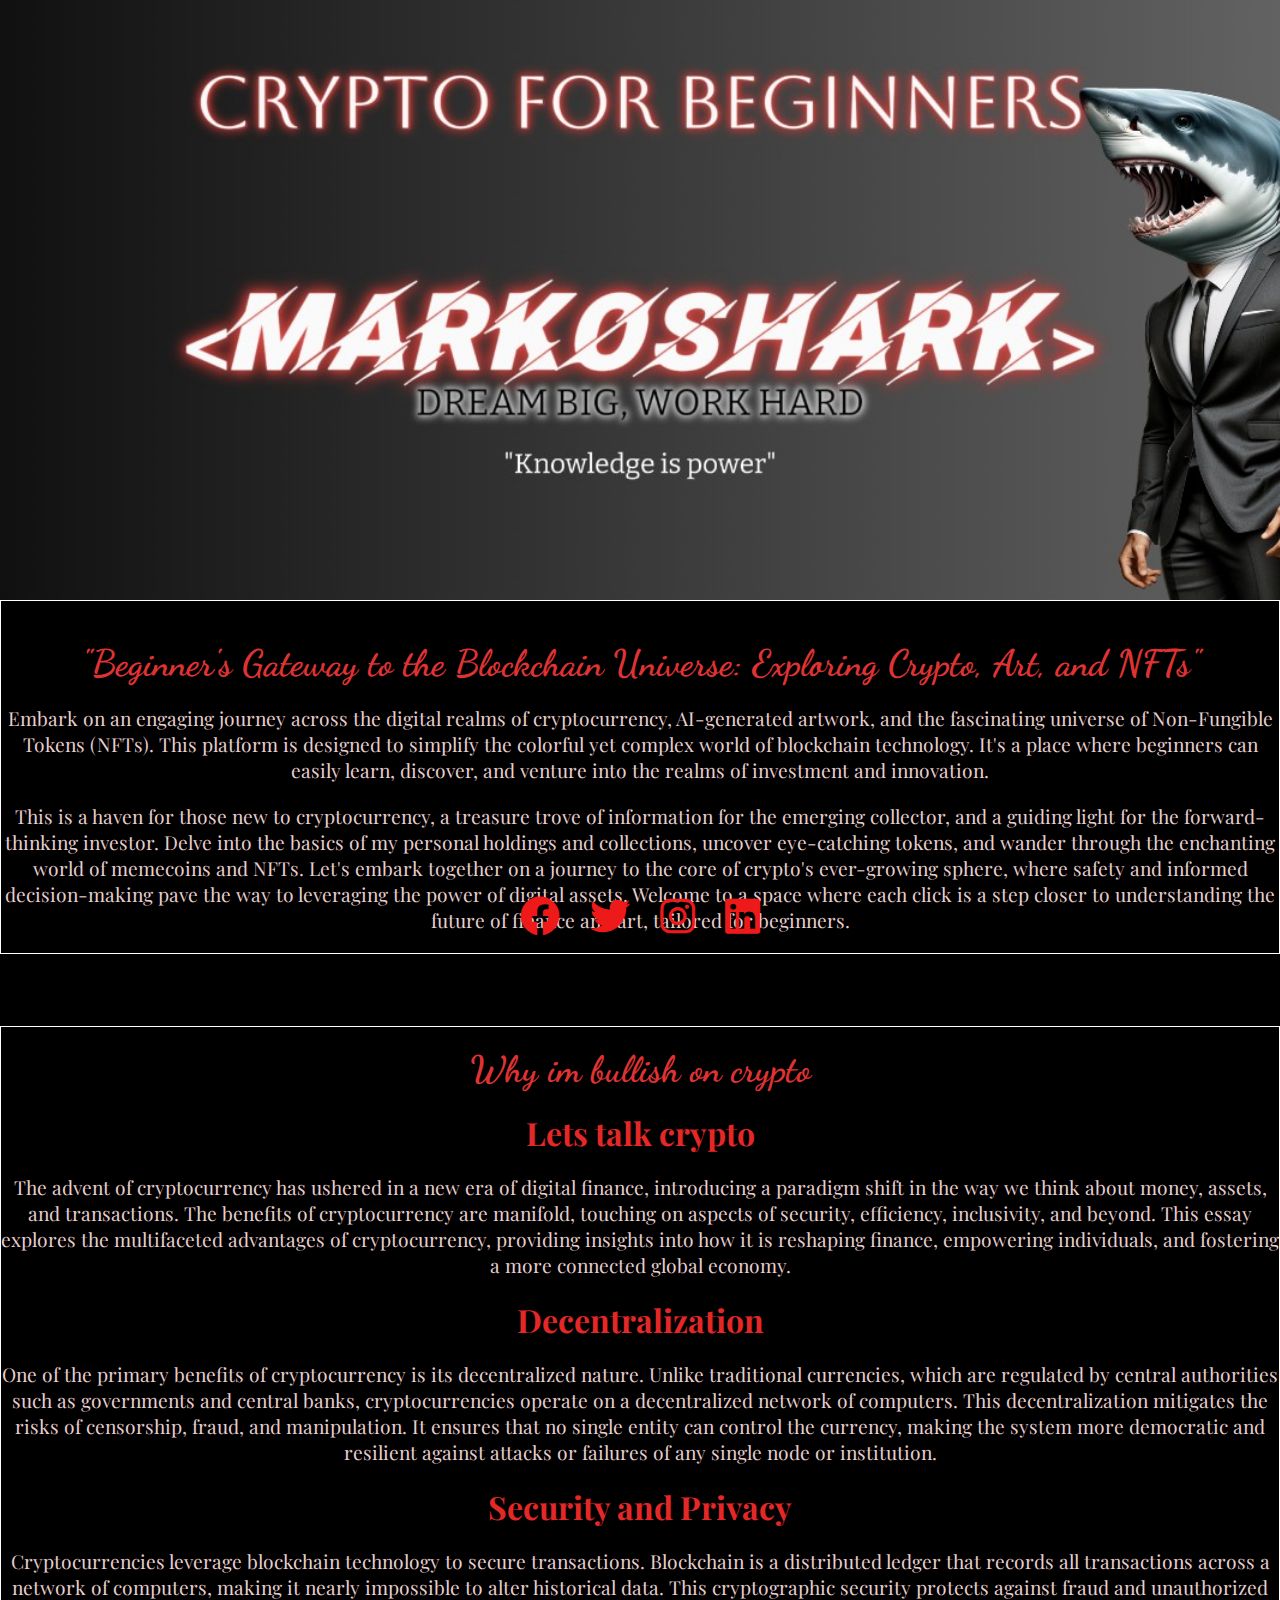
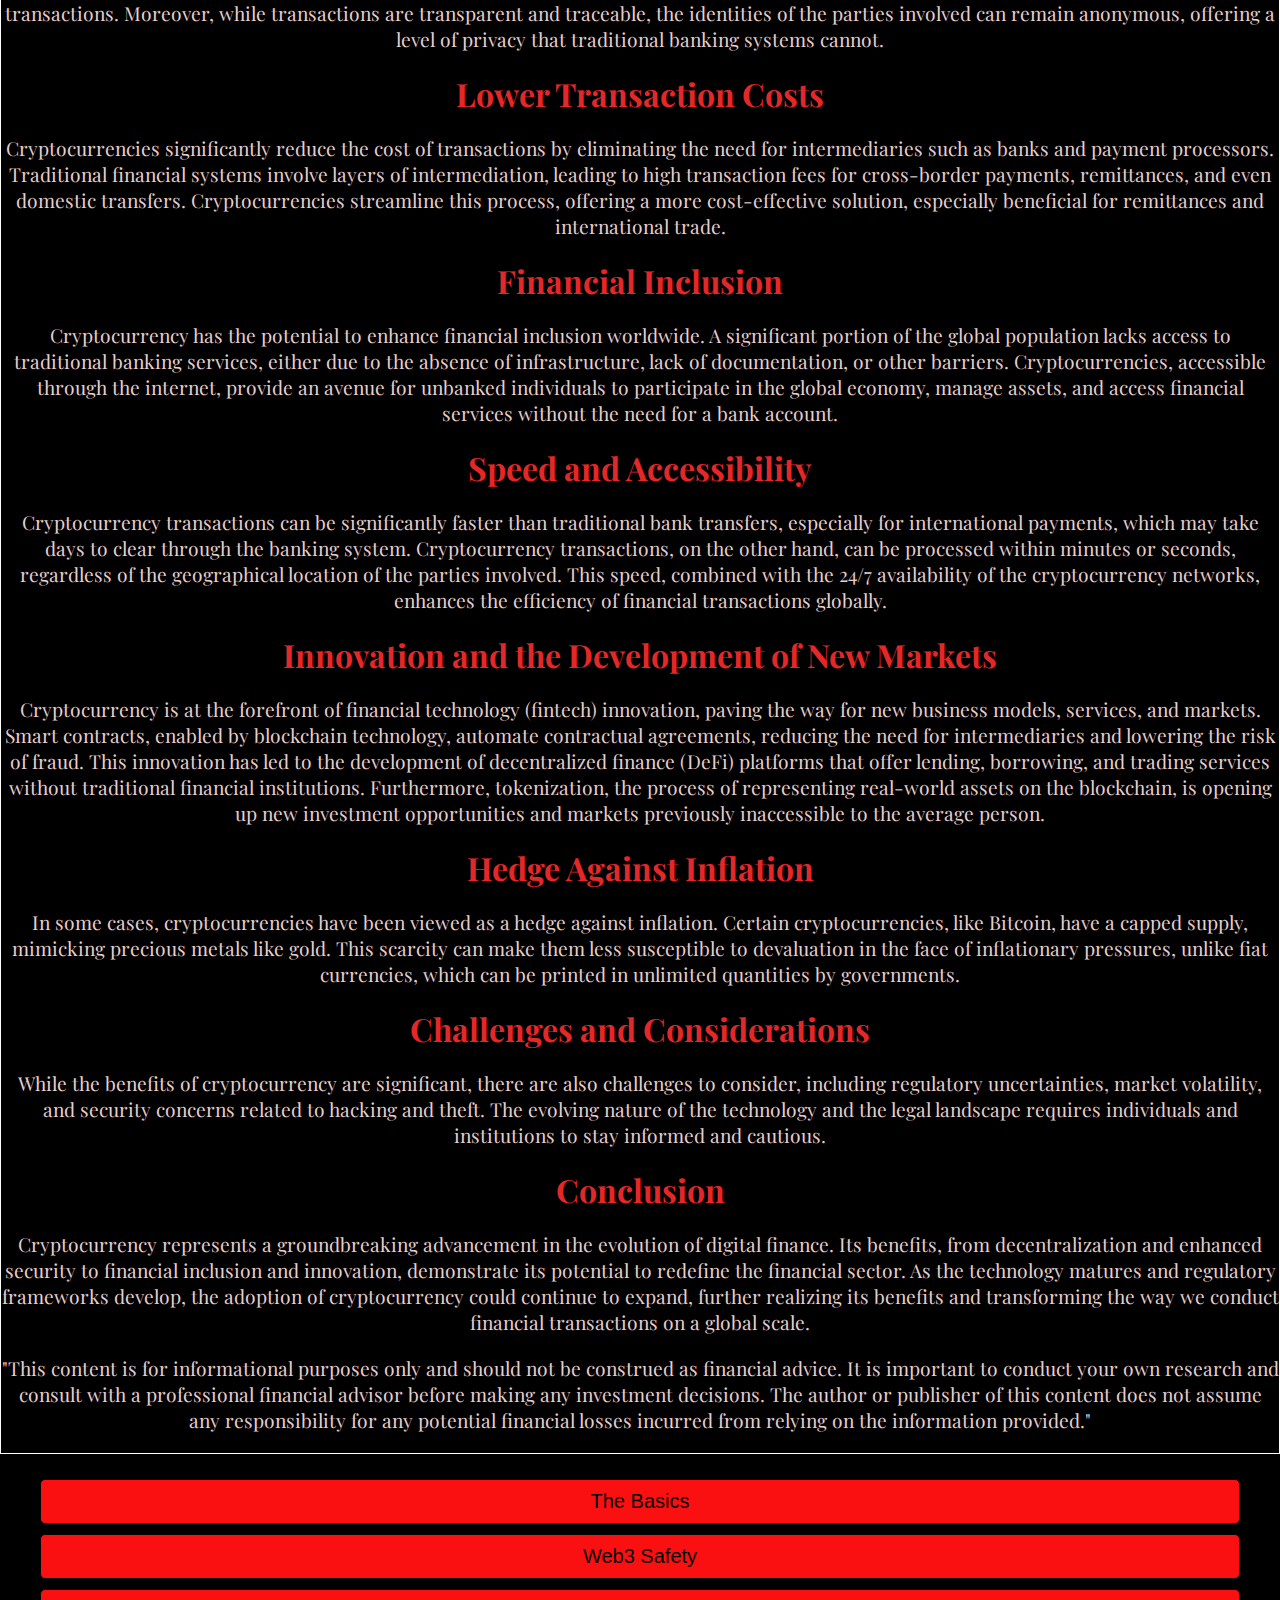
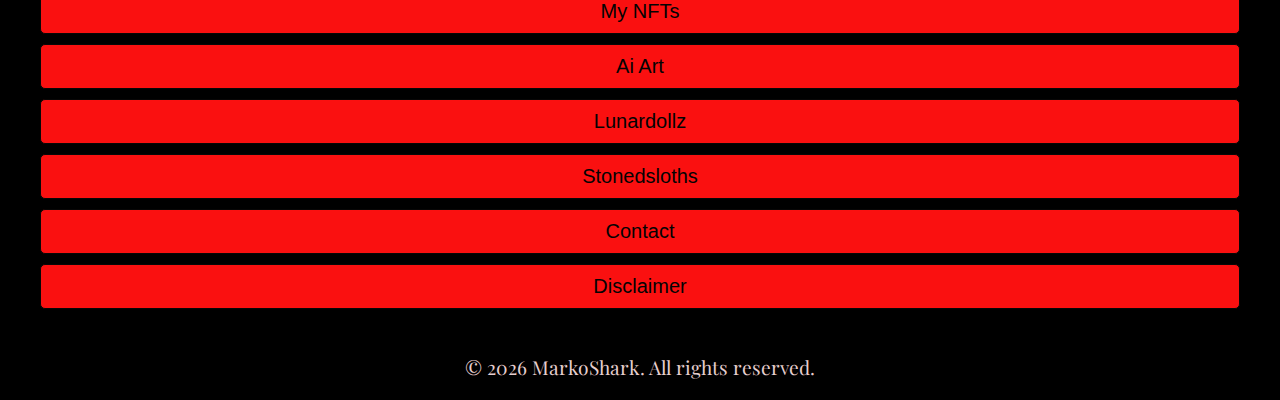
<file: index.html>
<!DOCTYPE html>
<html lang="en">
<head>
    <meta charset="UTF-8">
    <meta name="viewport" content="width=device-width, initial-scale=1.0">
    <title>MarkoShark's Website</title>
    <link rel="stylesheet" href="https://cdnjs.cloudflare.com/ajax/libs/font-awesome/5.15.4/css/all.min.css">
    <link rel="preconnect" href="https://fonts.googleapis.com">
    <link rel="preconnect" href="https://fonts.gstatic.com" crossorigin>
    <link href="https://fonts.googleapis.com/css2?family=Dancing+Script:wght@400..700&display=swap" rel="stylesheet">
    <link rel="preconnect" href="https://fonts.googleapis.com">
    <link rel="preconnect" href="https://fonts.gstatic.com" crossorigin>
    <link href="https://fonts.googleapis.com/css2?family=Honk&family=Playfair+Display:ital,wght@0,400..900;1,400..900&display=swap" rel="stylesheet">
    <link rel="stylesheet" href="site.css">
    <script src="java.js" defer></script>
</head>
<body>
    <header>   
    </header>
    <style> 
        
    </style>
        

    <div class="me-container">
        <h1>"Beginner's Gateway to the Blockchain Universe: Exploring Crypto, Art, and NFTs"</h1>
        <p>Embark on an engaging journey across the digital realms of cryptocurrency, AI-generated artwork, and the fascinating universe of Non-Fungible Tokens (NFTs). This platform is designed to simplify the colorful yet complex world of blockchain technology. It's a place where beginners can easily learn, discover, and venture into the realms of investment and innovation.</p>
        <p>This is a haven for those new to cryptocurrency, a treasure trove of information for the emerging collector, and a guiding light for the forward-thinking investor. Delve into the basics of my personal holdings and collections, uncover eye-catching tokens, and wander through the enchanting world of memecoins and NFTs. Let's embark together on a journey to the core of crypto's ever-growing sphere, where safety and informed decision-making pave the way to leveraging the power of digital assets. Welcome to a space where each click is a step closer to understanding the future of finance and art, tailored for beginners.</p>
    </div>
    <br><br>
    <br>
    <br>

    <div class="intro-container">
        <div class="text-container">
            <h1> Why im bullish on crypto </h1>
            <h2>Lets talk crypto</h2>
            <p>The advent of cryptocurrency has ushered in a new era of digital finance,
            introducing a paradigm shift in the way we think about money, assets, and transactions.
            The benefits of cryptocurrency are manifold, touching on aspects of security, efficiency, inclusivity, and beyond.
            This essay explores the multifaceted advantages of cryptocurrency, providing insights into how it is reshaping finance,
            empowering individuals, and fostering a more connected global economy.</p>
            <h2>Decentralization</h2>
            <p>One of the primary benefits of cryptocurrency is its decentralized nature. Unlike traditional currencies,
            which are regulated by central authorities such as governments and central banks,
            cryptocurrencies operate on a decentralized network of computers.
            This decentralization mitigates the risks of censorship, fraud, and manipulation.
            It ensures that no single entity can control the currency,
            making the system more democratic and resilient against attacks or failures of any single node or institution.</p>
            <h2>Security and Privacy</h2>
            <p>Cryptocurrencies leverage blockchain technology to secure transactions.
            Blockchain is a distributed ledger that records all transactions across a network of computers,
            making it nearly impossible to alter historical data.
            This cryptographic security protects against fraud and unauthorized transactions.
            Moreover, while transactions are transparent and traceable,
            the identities of the parties involved can remain anonymous, offering a level of privacy that traditional banking systems cannot.</p>
            <h2>Lower Transaction Costs</h2>
            <p>Cryptocurrencies significantly reduce the cost of transactions by eliminating the need for intermediaries such as banks and payment processors.
            Traditional financial systems involve layers of intermediation, leading to high transaction fees for cross-border payments,
            remittances, and even domestic transfers.
            Cryptocurrencies streamline this process, offering a more cost-effective solution,
            especially beneficial for remittances and international trade.</p>
            <h2>Financial Inclusion</h2>
            <p>Cryptocurrency has the potential to enhance financial inclusion worldwide. A significant portion of the global population lacks access to traditional banking services, either due to the absence of infrastructure, lack of documentation, or other barriers. Cryptocurrencies, accessible through the internet, provide an avenue for unbanked individuals to participate in the global economy, manage assets, and access financial services without the need for a bank account.</p>
            <h2>Speed and Accessibility</h2>
            <p>Cryptocurrency transactions can be significantly faster than traditional bank transfers, especially for international payments, which may take days to clear through the banking system. Cryptocurrency transactions, on the other hand, can be processed within minutes or seconds, regardless of the geographical location of the parties involved. This speed, combined with the 24/7 availability of the cryptocurrency networks, enhances the efficiency of financial transactions globally.</p>
            <h2>Innovation and the Development of New Markets</h2>
            <p>Cryptocurrency is at the forefront of financial technology (fintech) innovation, paving the way for new business models, services, and markets. Smart contracts, enabled by blockchain technology, automate contractual agreements, reducing the need for intermediaries and lowering the risk of fraud. This innovation has led to the development of decentralized finance (DeFi) platforms that offer lending, borrowing, and trading services without traditional financial institutions. Furthermore, tokenization, the process of representing real-world assets on the blockchain, is opening up new investment opportunities and markets previously inaccessible to the average person.</p>
            <h2>Hedge Against Inflation</h2>
            <p>In some cases, cryptocurrencies have been viewed as a hedge against inflation. Certain cryptocurrencies, like Bitcoin, have a capped supply, mimicking precious metals like gold. This scarcity can make them less susceptible to devaluation in the face of inflationary pressures, unlike fiat currencies, which can be printed in unlimited quantities by governments.</p>
            <h2>Challenges and Considerations</h2>
            <p>While the benefits of cryptocurrency are significant, there are also challenges to consider, including regulatory uncertainties, market volatility, and security concerns related to hacking and theft. The evolving nature of the technology and the legal landscape requires individuals and institutions to stay informed and cautious.</p>
            <h2>Conclusion</h2>
            <p>Cryptocurrency represents a groundbreaking advancement in the evolution of digital finance. Its benefits, from decentralization and enhanced security to financial inclusion and innovation, demonstrate its potential to redefine the financial sector. As the technology matures and regulatory frameworks develop, the adoption of cryptocurrency could continue to expand, further realizing its benefits and transforming the way we conduct financial transactions on a global scale.</p>
            <p>"This content is for informational purposes only and should not be construed as financial advice. It is important to conduct your own research and consult with a professional financial advisor before making any investment decisions. The author or publisher of this content does not assume any responsibility for any potential financial losses incurred from relying on the information provided."</p>
        </div>
    </div>   
     <nav class="side-navbar">
        <div class="navigation-buttons">
            <a href="basics.html" class="nav-link">The Basics</a>
            <a href="safety.html" class="nav-link">Web3 Safety</a>
            <a href="nfts.html" class="nav-link">My NFTs</a>

            <a href="AIART.html" class="nav-link">Ai Art</a>

            <a href="dollz.html" class="nav-link">Lunardollz</a>

            <a href="stoned.html" class="nav-link">Stonedsloths</a>

            <a href="contact.html" class="nav-link">Contact</a>

            <a href="disclaimer.html" class="nav-link">Disclaimer</a>

        </div>
    </nav>
     <div class="social-icons">
            <a href="https://www.facebook.com/profile.php?id=100088421145025&mibextid=ZbWKwL" target="_blank" class="social-icon"><i class="fab fa-facebook"></i></a>
            <a href="https://twitter.com/Markoshark35" target="_blank" class="social-icon"><i class="fab fa-twitter"></i></a>
            <a href="https://www.instagram.com/markosharkk?igsh=MTU3aXdsdnF1aGR0dQ==" target="_blank" class="social-icon"><i class="fab fa-instagram"></i></a>
            <a href="https://www.linkedin.com" target="_blank" class="social-icon"><i class="fab fa-linkedin"></i></a>
        </div>    
        
    <footer class="site-footer">
        <div class="footer-content">
            <p>&copy; <span id="year"></span> MarkoShark. All rights reserved.</p>
        </div>
    </footer>

    <script>
        document.getElementById('year').textContent = new Date().getFullYear();
    </script>
</body>
</html>
</file>
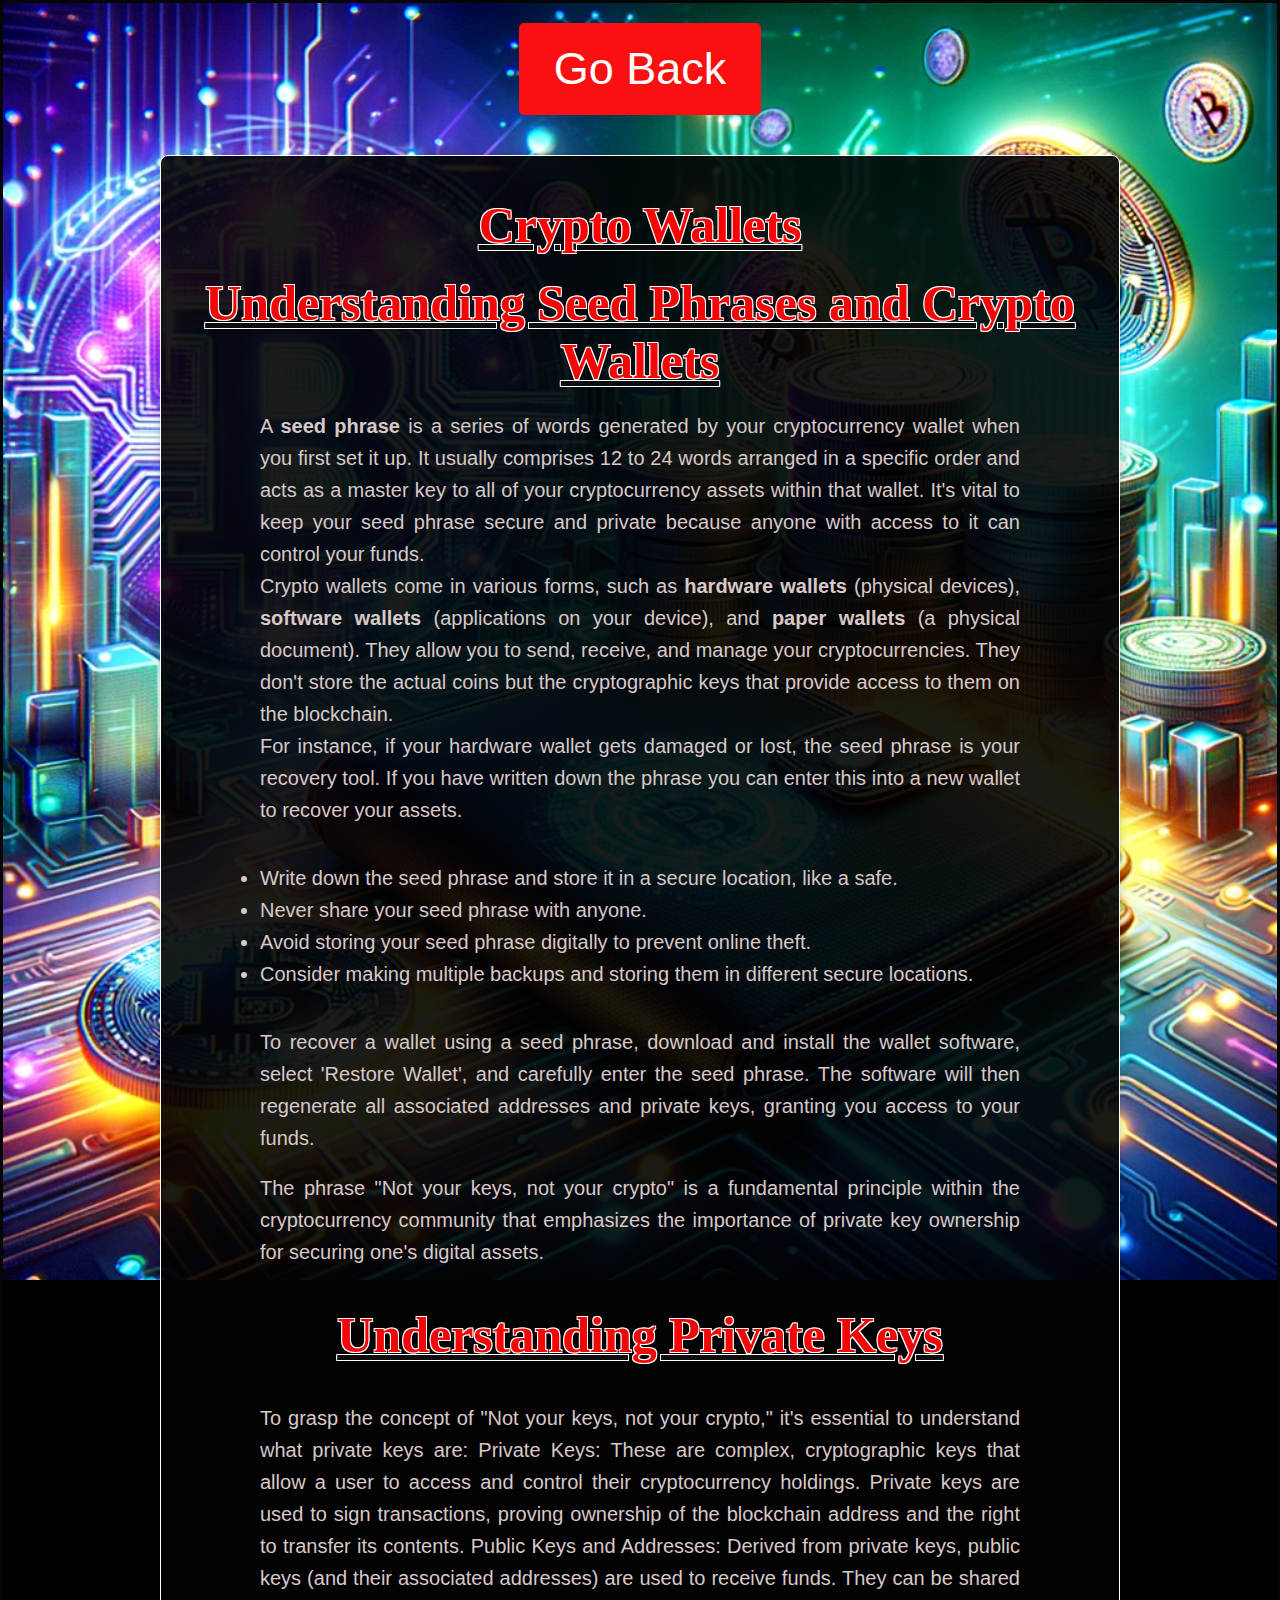
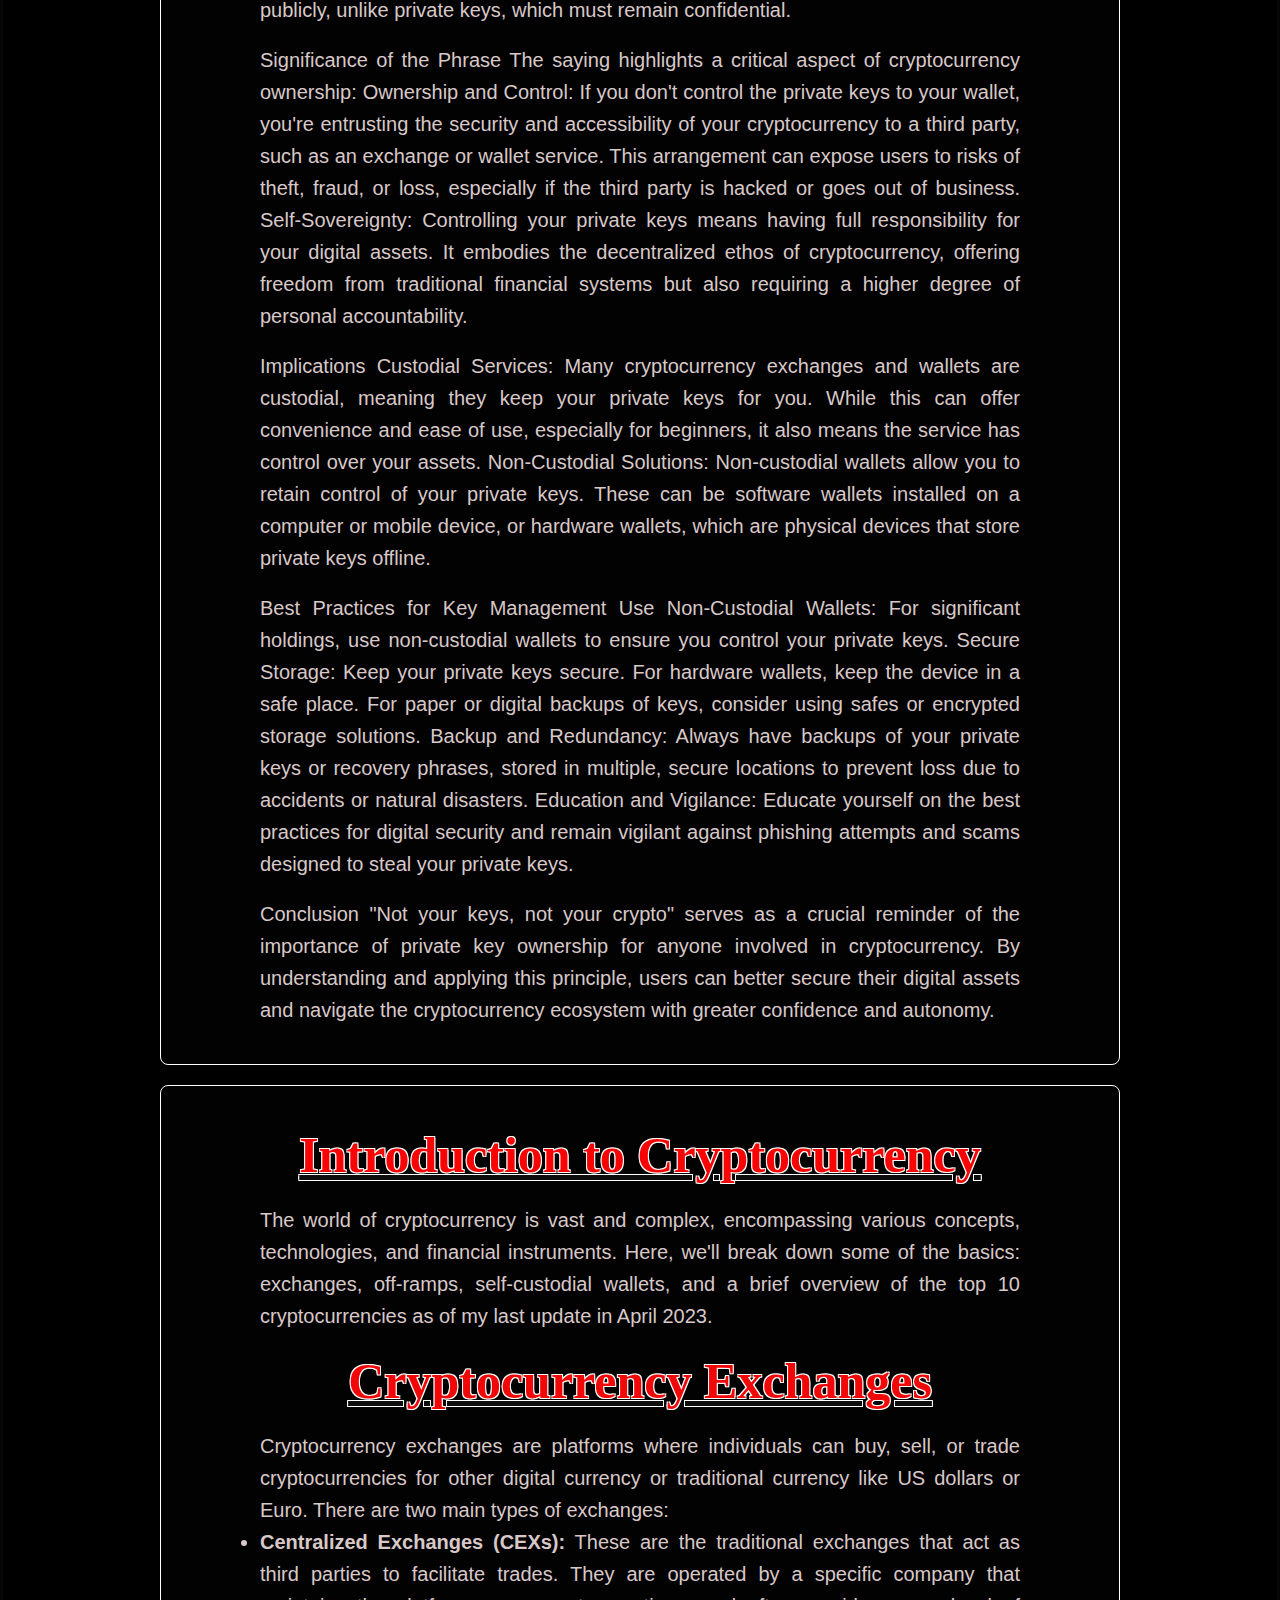
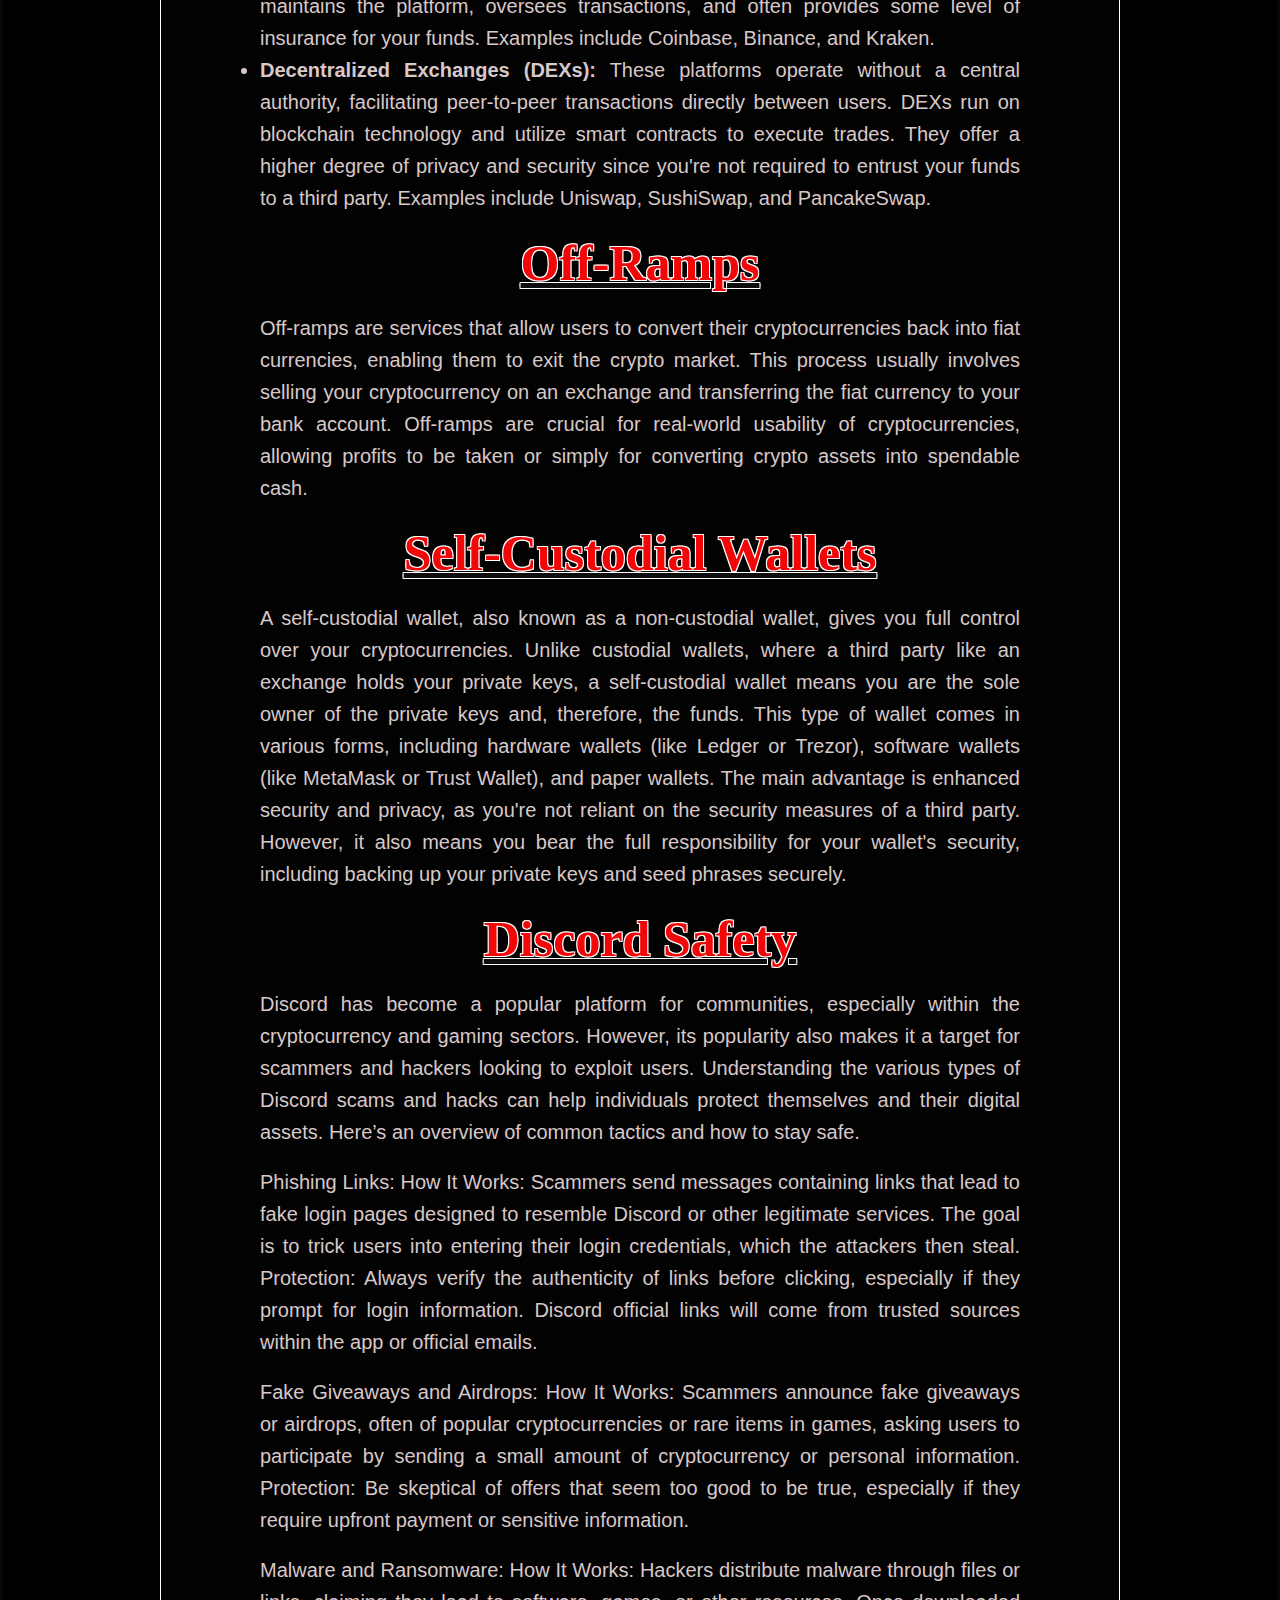
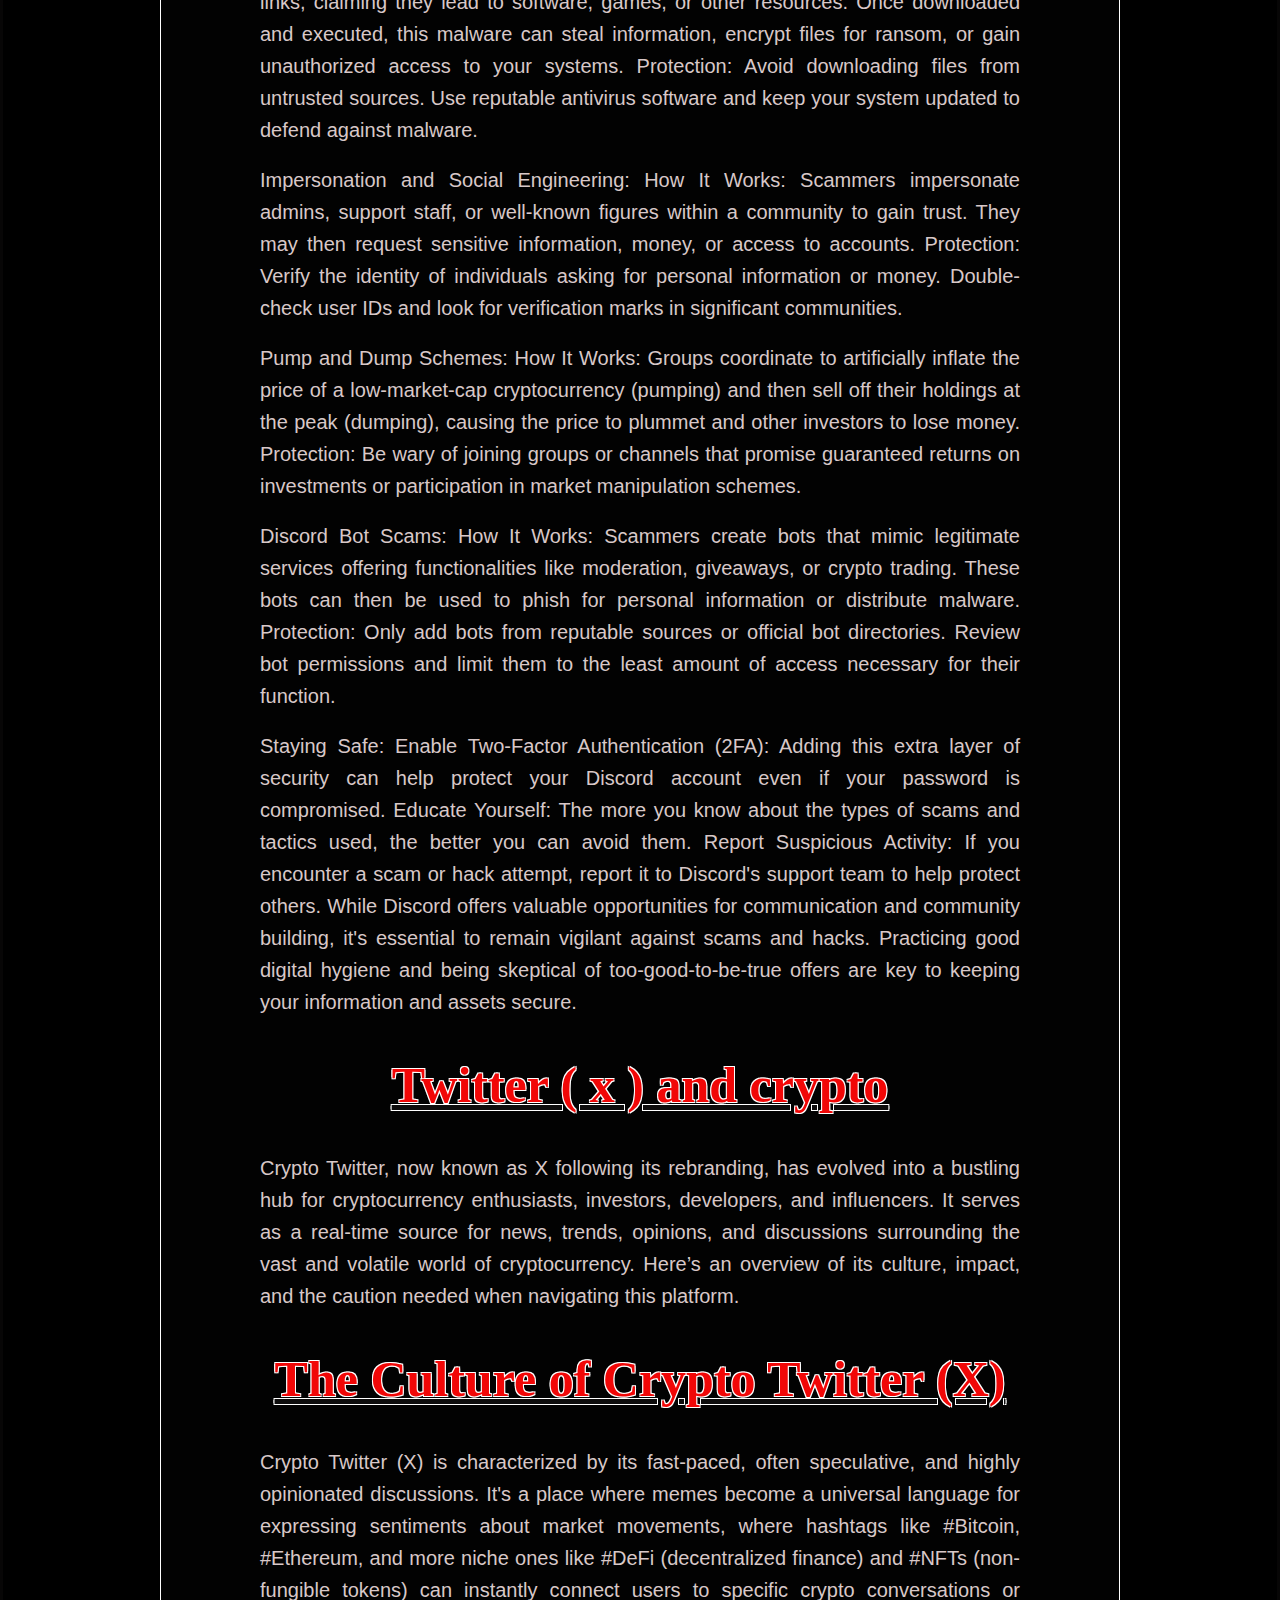
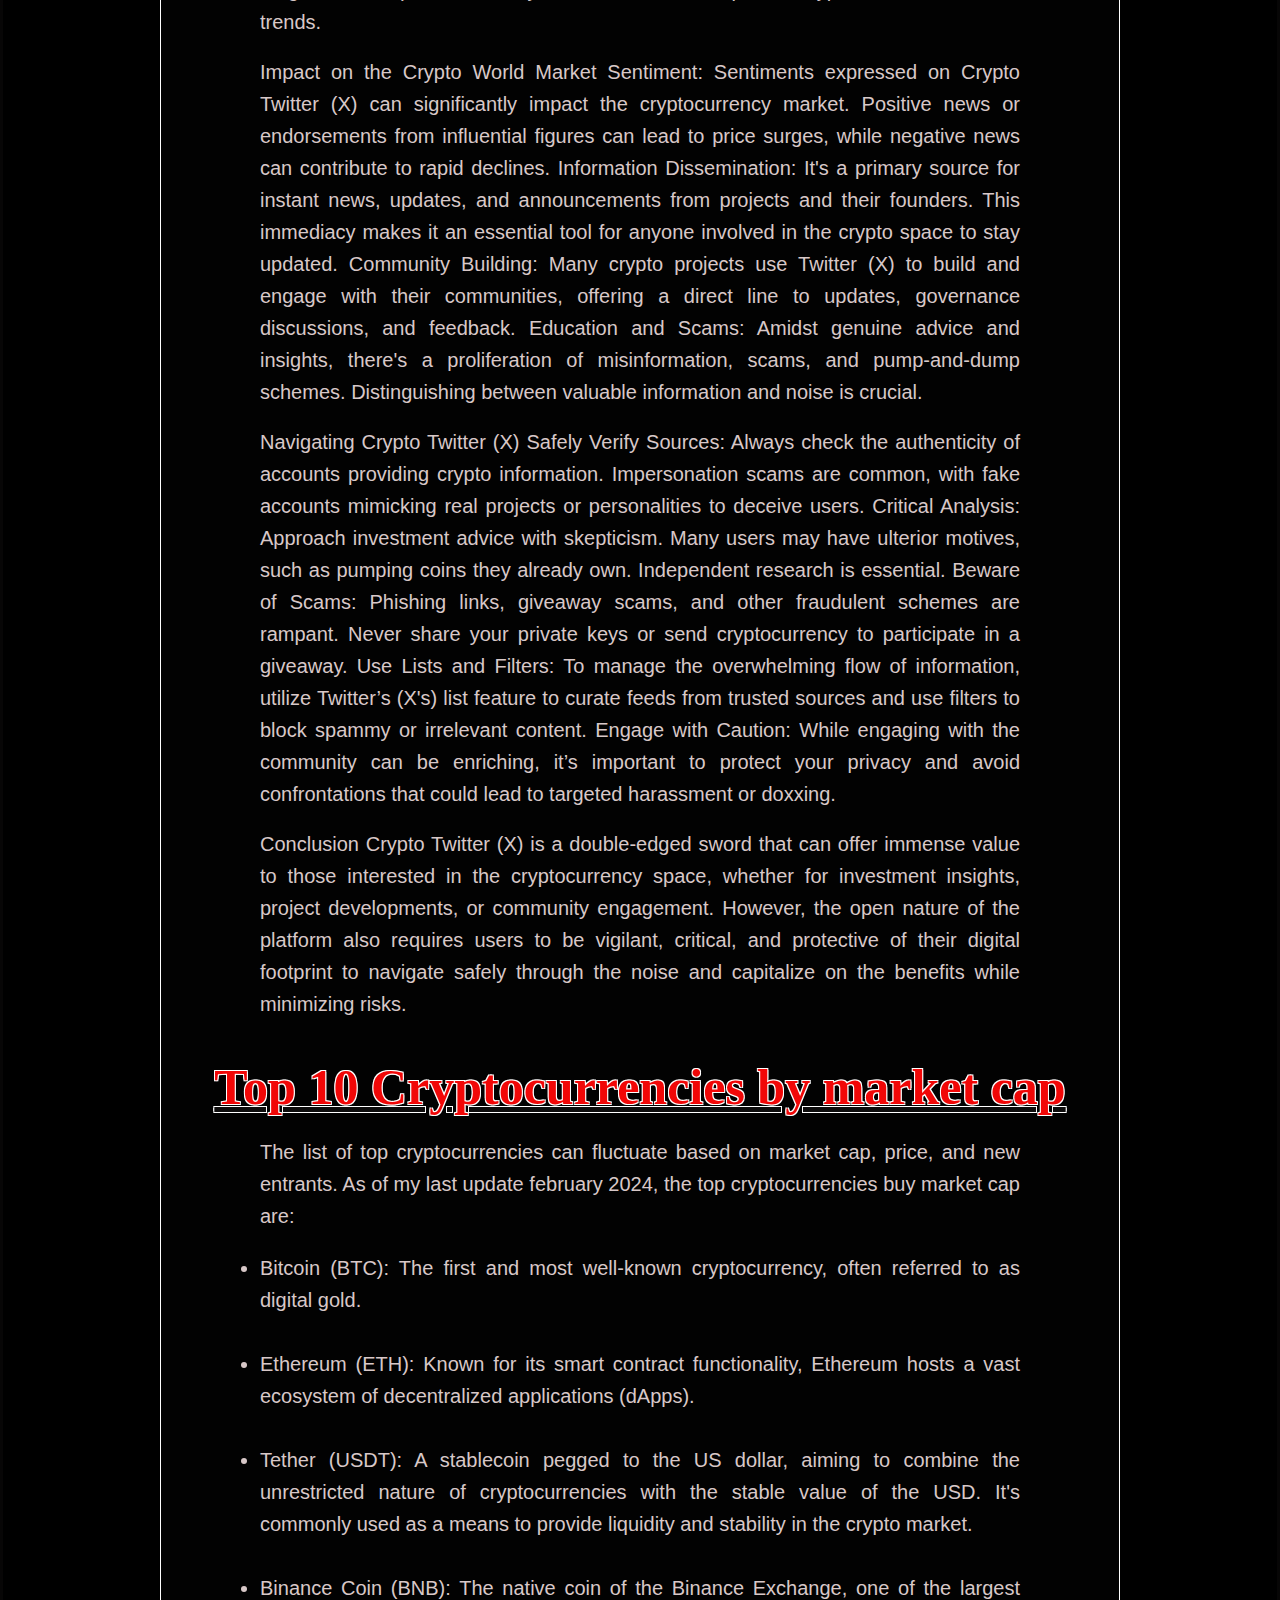
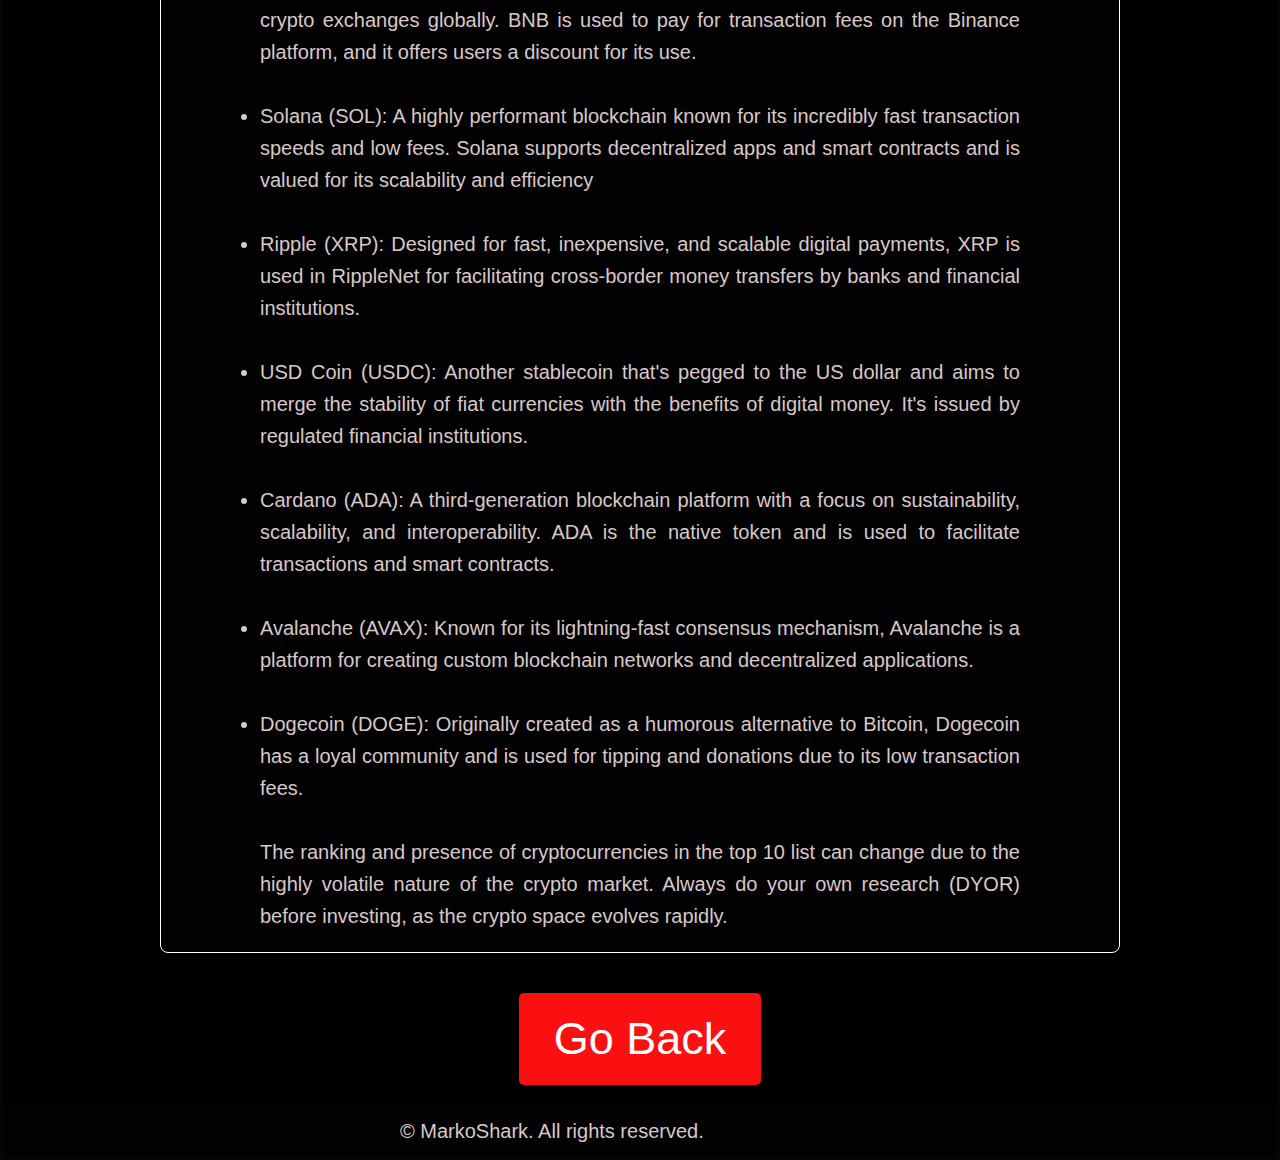
<file: basics.html>
<!DOCTYPE html>
<html lang="en">
<head>
    <meta charset="UTF-8">
    <title>The basics 
    </title>
    <link rel="stylesheet" href="site.css">
    <style>
        body {
            font-family: 'Arial', sans-serif;
            margin: 0;
            padding: 0;
            color: #333;
            background-image: url('ART/basics 3.webp');
            background-size: cover;
            background-repeat: no-repeat;
            background-attachment: fixed;
            border: 3px rgb(7, 6, 6) solid;

        }
        .container {
            background-color: rgba(2, 2, 2, 0.9);
            box-shadow: 0 4px 8px rgba(0, 0, 0, 0.2);
            width: 80%;
            max-width: 960px;
            margin: 20px auto;
            padding: 20px;
            border-radius: 8px;
            text-align: center;
            border: 1px white solid;
        }
        h1, h2 {
            text-align: center;
            color: rgb(248, 4, 4);
            font-family: Georgia, 'Times New Roman', Times, serif;
            font-size: 50px;   
            text-decoration: underline;
            text-decoration-color: rgb(14, 13, 13);
            /* Create a white outline effect */
            text-shadow: 
                -1px -1px 0 #fff,  
                 1px -1px 0 #fff,
                -1px  1px 0 #fff,
                 1px  1px 0 #fff;
        }
        h2 {
            color: rgb(241, 7, 7);
        }
        p, ul {
            font-size: 20px;
            line-height: 1.6;
            color: #d8c8c8;
            font-family: 'Franklin Gothic Medium', 'Arial Narrow', Arial, sans-serif;
            padding: 0 20px;
            margin: 0 auto;
            max-width: 800px;
            text-align: justify;
        }
        .footer {
            background-color: rgba(2, 2, 2, 0.9);
            box-shadow: 0 4px 8px rgba(0, 0, 0, 0.2);
            text-align: center;
            padding: 10px;
            width: 100%;
        }
        .footer-content {
            text-align: center;
            color: #fff;
            padding-left: 280px;
        }
        .back-button {
    /* Other existing styles */
            border: 2px solid #ffffff; /* White border, 2 pixels wide */
            border-radius: 5px; /* Rounded corners for the border */
            padding: 10px 20px; /* Adjust padding as needed */
            font-size: 16px; /* Adjust font size as needed */
            color: #fff; /* White text */
            background-color: #fa1010; /* Red background */
            cursor: pointer; /* Changes cursor to pointer on hover */
            text-align: center; /* Centers the text */
            display: inline-block; /* Allows the use of text-align and other box-model properties */
            margin: 0 auto; /* Centers the button if the parent has text-align: center */
            transition: background-color 0.3s; /* Smooth transition for hover effect */
        }

        .back-button:hover {
            background-color: #c81010; /* Darker red on hover */
   }
    </style>
</head>
<body>
    <div class="back-button-container">
       <button onclick="window.history.back();" class="back-button">Go Back</button>
    </div>
    <div class="container">
        <h1>Crypto Wallets</h1>
        <h2>Understanding Seed Phrases and Crypto Wallets</h2>
        <p>A <strong>seed phrase</strong> is a series of words generated by your cryptocurrency wallet when you first set it up. It usually comprises 12 to 24 words arranged in a specific order and acts as a master key to all of your cryptocurrency assets within that wallet. It's vital to keep your seed phrase secure and private because anyone with access to it can control your funds.</p>
        <p>Crypto wallets come in various forms, such as <strong>hardware wallets</strong> (physical devices), <strong>software wallets</strong> (applications on your device), and <strong>paper wallets</strong> (a physical document). They allow you to send, receive, and manage your cryptocurrencies. They don't store the actual coins but the cryptographic keys that provide access to them on the blockchain.</p>
        <p>For instance, if your hardware wallet gets damaged or lost, the seed phrase is your recovery tool. If you have written down the phrase you can enter this into a new wallet to recover your assets.</p>
        <br>
        <br>
        <ul>
            <li>Write down the seed phrase and store it in a secure location, like a safe.</li>
            <li>Never share your seed phrase with anyone.</li>
            <li>Avoid storing your seed phrase digitally to prevent online theft.</li>
            <li>Consider making multiple backups and storing them in different secure locations.</li>
        </ul>
        <br>
        <br>
        <p>To recover a wallet using a seed phrase, download and install the wallet software, select 'Restore Wallet', and carefully enter the seed phrase. The software will then regenerate all associated addresses and private keys, granting you access to your funds.</p>
        <br>
        <p>The phrase "Not your keys, not your crypto" is a fundamental principle within the cryptocurrency community that emphasizes the importance of private key ownership for securing one's digital assets. </p>
        <br>
        <h2>Understanding Private Keys</h2>
        <br>
        <p>To grasp the concept of "Not your keys, not your crypto," it's essential to understand what private keys are:

        Private Keys: These are complex, cryptographic keys that allow a user to access and control their cryptocurrency holdings. Private keys are used to sign transactions, proving ownership of the blockchain address and the right to transfer its contents.
            
        Public Keys and Addresses: Derived from private keys, public keys (and their associated addresses) are used to receive funds. They can be shared publicly, unlike private keys, which must remain confidential.</p>
        <br>
        <p>Significance of the Phrase
        The saying highlights a critical aspect of cryptocurrency ownership:
                
        Ownership and Control: If you don't control the private keys to your wallet, you're entrusting the security and accessibility of your cryptocurrency to a third party, such as an exchange or wallet service. This arrangement can expose users to risks of theft, fraud, or loss, especially if the third party is hacked or goes out of business.
                
        Self-Sovereignty: Controlling your private keys means having full responsibility for your digital assets. It embodies the decentralized ethos of cryptocurrency, offering freedom from traditional financial systems but also requiring a higher degree of personal accountability.</p>
        <br>
        <p>Implications
        Custodial Services: Many cryptocurrency exchanges and wallets are custodial, meaning they keep your private keys for you. While this can offer convenience and ease of use, especially for beginners, it also means the service has control over your assets.
                    
        Non-Custodial Solutions: Non-custodial wallets allow you to retain control of your private keys. These can be software wallets installed on a computer or mobile device, or hardware wallets, which are physical devices that store private keys offline.</p>
        <br>
        <p>Best Practices for Key Management
        Use Non-Custodial Wallets: For significant holdings, use non-custodial wallets to ensure you control your private keys.
                        
        Secure Storage: Keep your private keys secure. For hardware wallets, keep the device in a safe place. For paper or digital backups of keys, consider using safes or encrypted storage solutions.
                        
        Backup and Redundancy: Always have backups of your private keys or recovery phrases, stored in multiple, secure locations to prevent loss due to accidents or natural disasters.
                        
        Education and Vigilance: Educate yourself on the best practices for digital security and remain vigilant against phishing attempts and scams designed to steal your private keys.</p>
        <br>
        <p>Conclusion
        "Not your keys, not your crypto" serves as a crucial reminder of the importance of private key ownership for anyone involved in cryptocurrency. By understanding and applying this principle, users can better secure their digital assets and navigate the cryptocurrency ecosystem with greater confidence and autonomy.</p>
        <br>
    </div>
    <div class="container">
        <h1>Introduction to Cryptocurrency</h1>
        <p>The world of cryptocurrency is vast and complex, encompassing various concepts, technologies, and financial instruments. Here, we'll break down some of the basics: exchanges, off-ramps, self-custodial wallets, and a brief overview of the top 10 cryptocurrencies as of my last update in April 2023.</p>
        
        <h2>Cryptocurrency Exchanges</h2>
        <p>Cryptocurrency exchanges are platforms where individuals can buy, sell, or trade cryptocurrencies for other digital currency or traditional currency like US dollars or Euro. There are two main types of exchanges:</p>
        <ul>
            <li><strong>Centralized Exchanges (CEXs):</strong> These are the traditional exchanges that act as third parties to facilitate trades. They are operated by a specific company that maintains the platform, oversees transactions, and often provides some level of insurance for your funds. Examples include Coinbase, Binance, and Kraken.</li>
            <li><strong>Decentralized Exchanges (DEXs):</strong> These platforms operate without a central authority, facilitating peer-to-peer transactions directly between users. DEXs run on blockchain technology and utilize smart contracts to execute trades. They offer a higher degree of privacy and security since you're not required to entrust your funds to a third party. Examples include Uniswap, SushiSwap, and PancakeSwap.</li>
        </ul>
        
        <h2>Off-Ramps</h2>
        <p>Off-ramps are services that allow users to convert their cryptocurrencies back into fiat currencies, enabling them to exit the crypto market. This process usually involves selling your cryptocurrency on an exchange and transferring the fiat currency to your bank account. Off-ramps are crucial for real-world usability of cryptocurrencies, allowing profits to be taken or simply for converting crypto assets into spendable cash.</p>
        
        <h2>Self-Custodial Wallets</h2>
        <p>A self-custodial wallet, also known as a non-custodial wallet, gives you full control over your cryptocurrencies. Unlike custodial wallets, where a third party like an exchange holds your private keys, a self-custodial wallet means you are the sole owner of the private keys and, therefore, the funds. This type of wallet comes in various forms, including hardware wallets (like Ledger or Trezor), software wallets (like MetaMask or Trust Wallet), and paper wallets. The main advantage is enhanced security and privacy, as you're not reliant on the security measures of a third party. However, it also means you bear the full responsibility for your wallet's security, including backing up your private keys and seed phrases securely.</p>
        
        <h2>Discord Safety</h2>
        <p>Discord has become a popular platform for communities, especially within the cryptocurrency and gaming sectors. However, its popularity also makes it a target for scammers and hackers looking to exploit users. Understanding the various types of Discord scams and hacks can help individuals protect themselves and their digital assets. Here’s an overview of common tactics and how to stay safe.</p>
        <br>
        <p> Phishing Links:
        How It Works: Scammers send messages containing links that lead to fake login pages designed to resemble Discord or other legitimate services. The goal is to trick users into entering their login credentials, which the attackers then steal.
            
        Protection: Always verify the authenticity of links before clicking, especially if they prompt for login information. Discord official links will come from trusted sources within the app or official emails.</p>
        <br>
        <p>Fake Giveaways and Airdrops:
        How It Works: Scammers announce fake giveaways or airdrops, often of popular cryptocurrencies or rare items in games, asking users to participate by sending a small amount of cryptocurrency or personal information.
                
        Protection: Be skeptical of offers that seem too good to be true, especially if they require upfront payment or sensitive information.</p>
        <br>
        <p> Malware and Ransomware:
        How It Works: Hackers distribute malware through files or links, claiming they lead to software, games, or other resources. Once downloaded and executed, this malware can steal information, encrypt files for ransom, or gain unauthorized access to your systems.
                    
        Protection: Avoid downloading files from untrusted sources. Use reputable antivirus software and keep your system updated to defend against malware.</p>
        <br>
        <p>Impersonation and Social Engineering:
        How It Works: Scammers impersonate admins, support staff, or well-known figures within a community to gain trust. They may then request sensitive information, money, or access to accounts.
                        
        Protection: Verify the identity of individuals asking for personal information or money. Double-check user IDs and look for verification marks in significant communities.</p>
        <br>
        <p> Pump and Dump Schemes:
        How It Works: Groups coordinate to artificially inflate the price of a low-market-cap cryptocurrency (pumping) and then sell off their holdings at the peak (dumping), causing the price to plummet and other investors to lose money.
                            
        Protection: Be wary of joining groups or channels that promise guaranteed returns on investments or participation in market manipulation schemes.</p>
        <br>
        <P> Discord Bot Scams:
        How It Works: Scammers create bots that mimic legitimate services offering functionalities like moderation, giveaways, or crypto trading. These bots can then be used to phish for personal information or distribute malware.
                                
        Protection: Only add bots from reputable sources or official bot directories. Review bot permissions and limit them to the least amount of access necessary for their function.</P>
        <br>
        <p>Staying Safe:
        Enable Two-Factor Authentication (2FA): Adding this extra layer of security can help protect your Discord account even if your password is compromised.
        Educate Yourself: The more you know about the types of scams and tactics used, the better you can avoid them.
        Report Suspicious Activity: If you encounter a scam or hack attempt, report it to Discord's support team to help protect others.
        While Discord offers valuable opportunities for communication and community building, it's essential to remain vigilant against scams and hacks. Practicing good digital hygiene and being skeptical of too-good-to-be-true offers are key to keeping your information and assets secure.</p>
        <br>
        <h2>Twitter ( x ) and crypto</h2>
        <br>
        <p>Crypto Twitter, now known as X following its rebranding, has evolved into a bustling hub for cryptocurrency enthusiasts, investors, developers, and influencers. It serves as a real-time source for news, trends, opinions, and discussions surrounding the vast and volatile world of cryptocurrency. Here’s an overview of its culture, impact, and the caution needed when navigating this platform.</p>
        <br>
        <h2>The Culture of Crypto Twitter (X)</h2>
        <br>
        <p>Crypto Twitter (X) is characterized by its fast-paced, often speculative, and highly opinionated discussions. It's a place where memes become a universal language for expressing sentiments about market movements, where hashtags like #Bitcoin, #Ethereum, and more niche ones like #DeFi (decentralized finance) and #NFTs (non-fungible tokens) can instantly connect users to specific crypto conversations or trends.</p>
        <br>
        <p>Impact on the Crypto World
        Market Sentiment: Sentiments expressed on Crypto Twitter (X) can significantly impact the cryptocurrency market. Positive news or endorsements from influential figures can lead to price surges, while negative news can contribute to rapid declines.
            
        Information Dissemination: It's a primary source for instant news, updates, and announcements from projects and their founders. This immediacy makes it an essential tool for anyone involved in the crypto space to stay updated.
            
        Community Building: Many crypto projects use Twitter (X) to build and engage with their communities, offering a direct line to updates, governance discussions, and feedback.
            
        Education and Scams: Amidst genuine advice and insights, there's a proliferation of misinformation, scams, and pump-and-dump schemes. Distinguishing between valuable information and noise is crucial.</p>
        <br>
        <p>Navigating Crypto Twitter (X) Safely
        Verify Sources: Always check the authenticity of accounts providing crypto information. Impersonation scams are common, with fake accounts mimicking real projects or personalities to deceive users.
                
        Critical Analysis: Approach investment advice with skepticism. Many users may have ulterior motives, such as pumping coins they already own. Independent research is essential.
                
        Beware of Scams: Phishing links, giveaway scams, and other fraudulent schemes are rampant. Never share your private keys or send cryptocurrency to participate in a giveaway.
                
        Use Lists and Filters: To manage the overwhelming flow of information, utilize Twitter’s (X's) list feature to curate feeds from trusted sources and use filters to block spammy or irrelevant content.
                
        Engage with Caution: While engaging with the community can be enriching, it’s important to protect your privacy and avoid confrontations that could lead to targeted harassment or doxxing.</p>
        <br>
        <p>Conclusion
        Crypto Twitter (X) is a double-edged sword that can offer immense value to those interested in the cryptocurrency space, whether for investment insights, project developments, or community engagement. However, the open nature of the platform also requires users to be vigilant, critical, and protective of their digital footprint to navigate safely through the noise and capitalize on the benefits while minimizing risks.</p>
        <br>
        <p></p>

        <h2>Top 10 Cryptocurrencies by market cap</h2>
        <p>The list of top cryptocurrencies can fluctuate based on market cap, price, and new entrants. As of my last update february 2024, the top cryptocurrencies buy market cap are:</p>

        <h2></h2>

        <ul>
            <li>Bitcoin (BTC): The first and most well-known cryptocurrency, often referred to as digital gold.</li>
            <br>
            <li>Ethereum (ETH): Known for its smart contract functionality, Ethereum hosts a vast ecosystem of decentralized applications (dApps).</li>
            <br>
            <li>Tether (USDT): A stablecoin pegged to the US dollar, aiming to combine the unrestricted nature of cryptocurrencies with the stable value of the USD. It's commonly used as a means to provide liquidity and stability in the crypto market.</li>
            <br>
            <li>Binance Coin (BNB): The native coin of the Binance Exchange, one of the largest crypto exchanges globally. BNB is used to pay for transaction fees on the Binance platform, and it offers users a discount for its use.</li>
            <br>
            <li>Solana (SOL): A highly performant blockchain known for its incredibly fast transaction speeds and low fees. Solana supports decentralized apps and smart contracts and is valued for its scalability and efficiency</li>
            <br>
            <li>Ripple (XRP): Designed for fast, inexpensive, and scalable digital payments, XRP is used in RippleNet for facilitating cross-border money transfers by banks and financial institutions.</li>
            <br>
            <li>USD Coin (USDC): Another stablecoin that's pegged to the US dollar and aims to merge the stability of fiat currencies with the benefits of digital money. It's issued by regulated financial institutions.</li>
            <br>
            <li>Cardano (ADA): A third-generation blockchain platform with a focus on sustainability, scalability, and interoperability. ADA is the native token and is used to facilitate transactions and smart contracts.</li>
            <br>
            <li>Avalanche (AVAX): Known for its lightning-fast consensus mechanism, Avalanche is a platform for creating custom blockchain networks and decentralized applications.</li>
            <br>
            <li>Dogecoin (DOGE): Originally created as a humorous alternative to Bitcoin, Dogecoin has a loyal community and is used for tipping and donations due to its low transaction fees.</li>
            <br>
        </ul>
        <p>The ranking and presence of cryptocurrencies in the top 10 list can change due to the highly volatile nature of the crypto market. Always do your own research (DYOR) before investing, as the crypto space evolves rapidly.</p>
    </div>
    <div class="back-button-container">
       <button onclick="window.history.back();" class="back-button">Go Back</button>
    </div>
    <footer class="footer">
        <div class="footer-content">
            <p>&copy; <span id="year"></span> MarkoShark. All rights reserved.</p>
        </div>
    </footer>
</body>
</html>
</file>
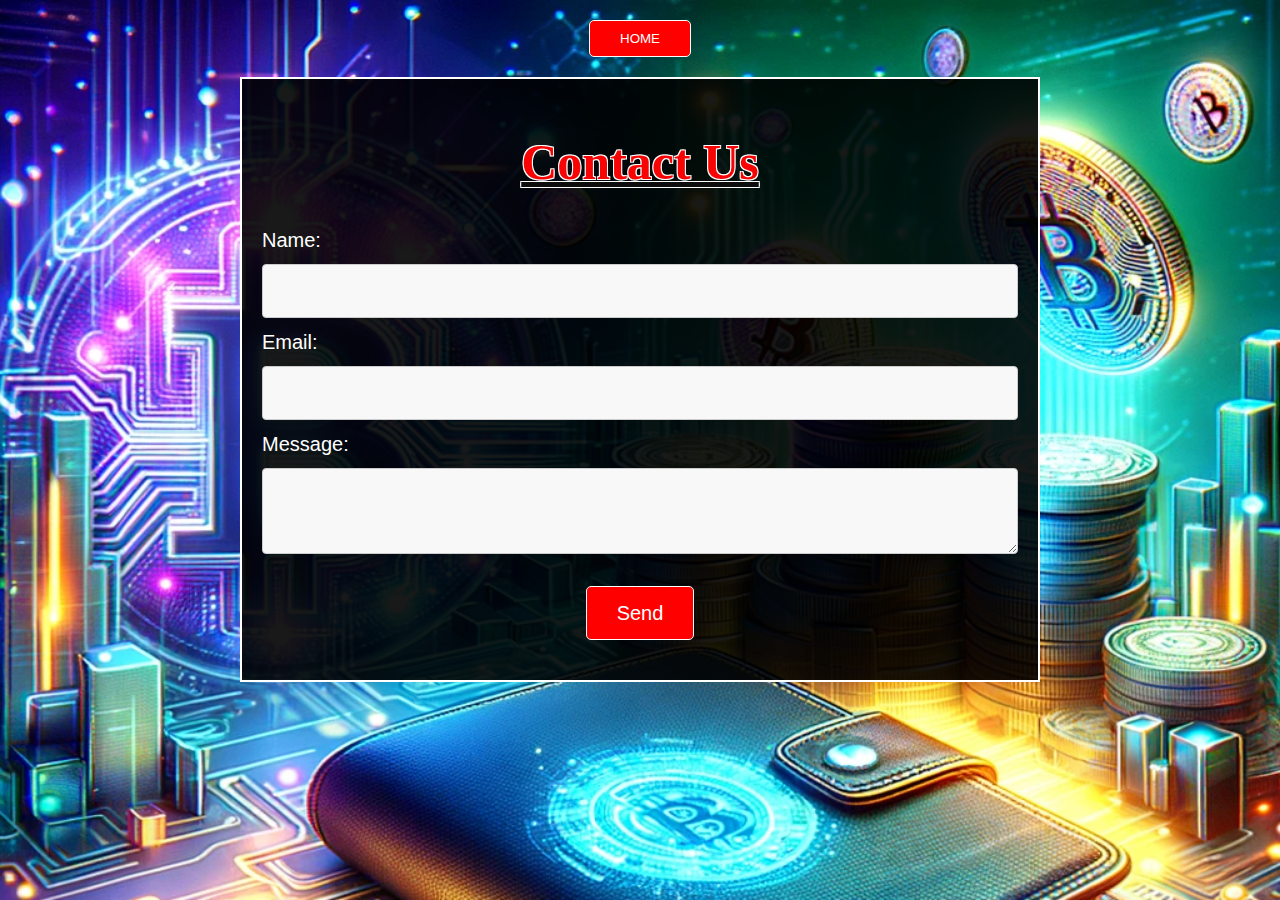
<file: contact.html>
<!DOCTYPE html>
<html lang="en">
<head>
    <meta charset="UTF-8">
    <meta name="viewport" content="width=device-width, initial-scale=1.0">
    <title>MarkoShark's Website</title>
    <style>
        body {
            font-family: 'Arial', sans-serif;
            margin: 0;
            padding: 0;
            color: #333;
            background-image: url('ART/basics 3.webp');
            background-size: cover;
            background-repeat: no-repeat;
            background-attachment: fixed;
        }
        .disclaimer-container, .contact-form-container {
            border: 2px solid #ffffff;
            margin: 20px auto;
            padding: 20px;
            max-width: 800px;
            box-sizing: border-box;
            background-color: rgba(0, 0, 0, 0.9); 
            color: #fff; 
        }
        h1, h2 {
            text-align: center;
            color: rgb(248, 4, 4);
            font-family: Georgia, 'Times New Roman', Times, serif;
            font-size: 50px;
            text-decoration: underline;
            text-decoration-color: rgb(14, 13, 13);
            text-shadow: -1px -1px 0 #fff, 1px -1px 0 #fff, -1px 1px 0 #fff, 1px 1px 0 #fff;
        }
        p, ul, h3, label, input, textarea {
            font-size: 20px;
            line-height: 1.6;
            text-align: justify;
            color: #fff;
        }
        input[type="text"], input[type="email"], textarea {
            width: 100%;
            padding: 10px;
            margin: 8px 0;
            box-sizing: border-box;
            border-radius: 4px;
            border: 1px solid #ccc;
            background-color: #f8f8f8;
            color: #333;
        }
        input[type="submit"] {
            display: block;
            width: max-content;
            margin: 20px auto;
            padding: 10px 30px;
            background-color: #ff0000;
            color: #fff;
            border: none;
            border-radius: 5px;
            cursor: pointer;
            text-decoration: none;
            border: 1px white solid;
        }
        .back-button {
            display: block;
            width: max-content;
            margin: 20px auto;
            padding: 10px 30px;
            background-color: #ff0000;
            color: #fff;
            border: none;
            border-radius: 5px;
            cursor: pointer;
            text-decoration: none;
            border: 1px white solid;
        }
        .site-footer {
            text-align: center;
            padding: 20px;
            color: #fff;
            background-color: rgba(0, 0, 0, 0.5);
        }
    </style>
</head>
<body>
    <button onclick="window.history.back();" class="back-button">HOME</button>
    
    <div class="contact-form-container">
        <h1>Contact Us</h1>
        <form action="sendmail.php" method="post">
            <label for="name">Name:</label><br>
            <input type="text" id="name" name="name" required><br>
            
            <label for="email">Email:</label><br>
            <input type="email" id="email" name="email" required><br>
            
            <label for="message">Message:</label><br>
            <textarea id="message" name="message" required></textarea><br>
            
            <input type="submit" value="Send">
        </form>
    </div>
    
    
    
    <script>
        // Set the current year
        document.getElementById('year').textContent = new Date().getFullYear();
    </script>
</body>
</html>
</file>
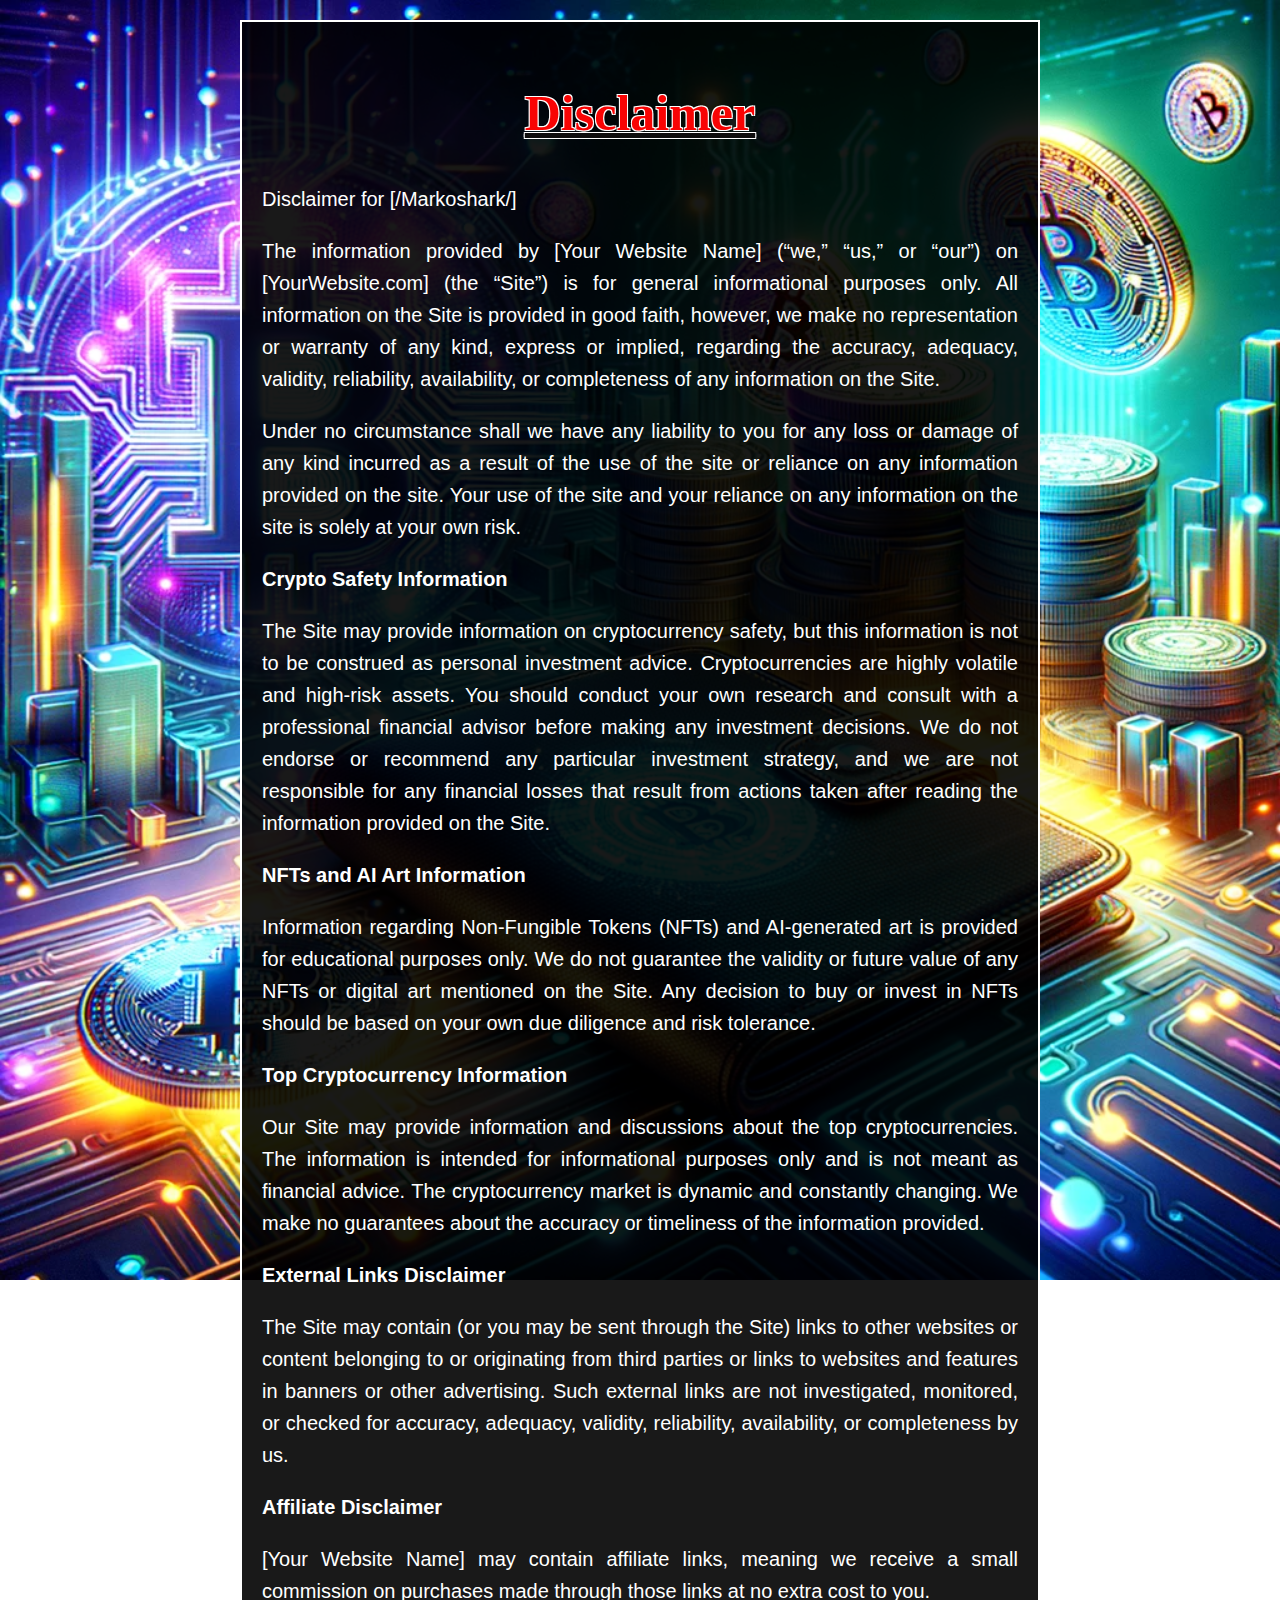
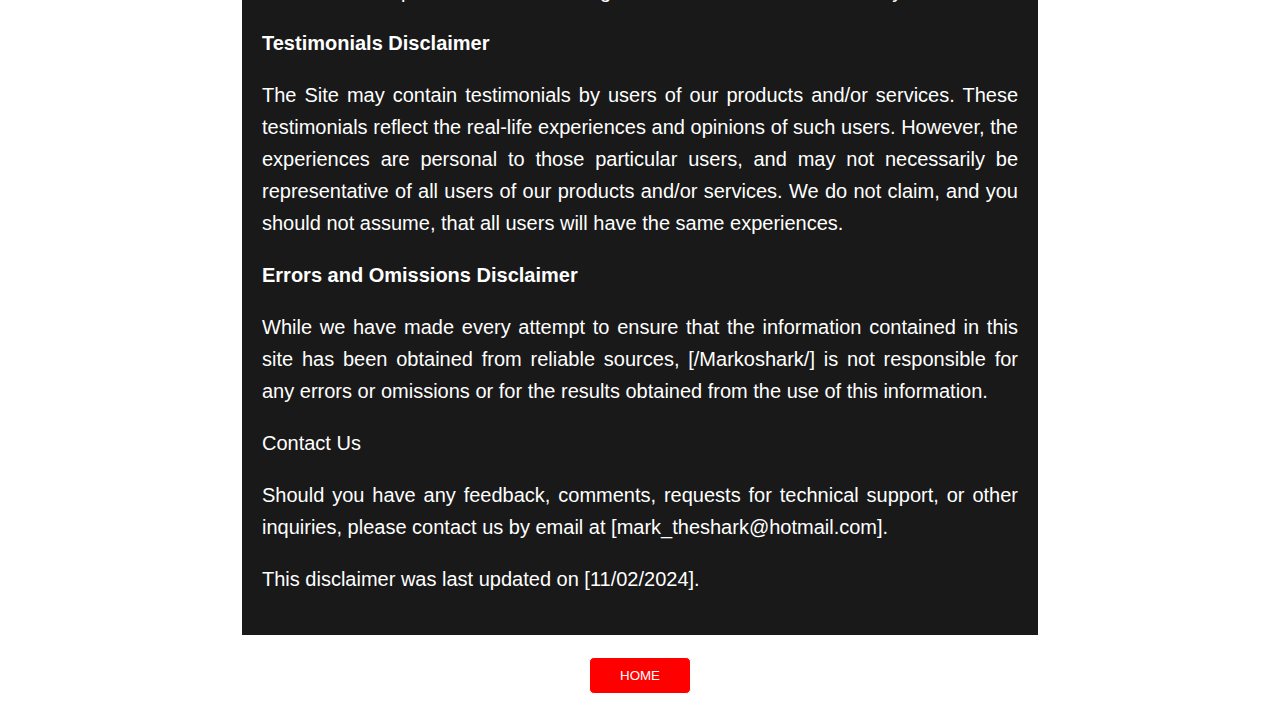
<file: disclaimer.html>
<!DOCTYPE html>
<html lang="en">
<head>
    <meta charset="UTF-8">
    <meta name="viewport" content="width=device-width, initial-scale=1.0">
    <title>MarkoShark's Website</title>
    <style>
        body {
            font-family: 'Arial', sans-serif;
            margin: 0;
            padding: 0;
            color: #333;
            background-image: url('ART/basics 3.webp');
            background-size: cover;
            background-repeat: no-repeat;
            background-attachment: fixed;
        }
        .disclaimer-container {
            border: 2px solid #ffffff;
            margin: 20px auto;
            padding: 20px;
            max-width: 800px;
            box-sizing: border-box;
            background-color: rgba(0, 0, 0, 0.9); 
            color: #fff; 
        }
        h1, h2 {
            text-align: center;
            color: rgb(248, 4, 4);
            font-family: Georgia, 'Times New Roman', Times, serif;
            font-size: 50px;
            text-decoration: underline;
            text-decoration-color: rgb(14, 13, 13);
            text-shadow: -1px -1px 0 #fff, 1px -1px 0 #fff, -1px 1px 0 #fff, 1px 1px 0 #fff;
        }
        p, ul, h3 {
            font-size: 20px;
            line-height: 1.6;
            text-align: justify;
        }
        .back-button {
            display: block;
            width: max-content;
            margin: 20px auto;
            padding: 10px 30px;
            background-color: #ff0000;
            color: #fff;
            border: none;
            border-radius: 5px;
            cursor: pointer;
            text-decoration: none;
            border: 1px white solid;
        }
        
    </style>
</head>
<body>
    <header>
    </header>

    <div class="disclaimer-container">
        <section class="disclaimer">
            <h2>Disclaimer</h2>
            <p>Disclaimer for [/Markoshark/]</p>
            <p>The information provided by [Your Website Name] (“we,” “us,” or “our”) on [YourWebsite.com] (the “Site”) is for general informational purposes only. All information on the Site is provided in good faith, however, we make no representation or warranty of any kind, express or implied, regarding the accuracy, adequacy, validity, reliability, availability, or completeness of any information on the Site.</p>
            <p>Under no circumstance shall we have any liability to you for any loss or damage of any kind incurred as a result of the use of the site or reliance on any information provided on the site. Your use of the site and your reliance on any information on the site is solely at your own risk.</p>
            <h3>Crypto Safety Information</h3>
            <p>The Site may provide information on cryptocurrency safety, but this information is not to be construed as personal investment advice. Cryptocurrencies are highly volatile and high-risk assets. You should conduct your own research and consult with a professional financial advisor before making any investment decisions. We do not endorse or recommend any particular investment strategy, and we are not responsible for any financial losses that result from actions taken after reading the information provided on the Site.</p>
            <h3>NFTs and AI Art Information</h3>
            <p>Information regarding Non-Fungible Tokens (NFTs) and AI-generated art is provided for educational purposes only. We do not guarantee the validity or future value of any NFTs or digital art mentioned on the Site. Any decision to buy or invest in NFTs should be based on your own due diligence and risk tolerance.</p>
            <h3>Top Cryptocurrency Information</h3>
            <p>Our Site may provide information and discussions about the top cryptocurrencies. The information is intended for informational purposes only and is not meant as financial advice. The cryptocurrency market is dynamic and constantly changing. We make no guarantees about the accuracy or timeliness of the information provided.</p>
            <h3>External Links Disclaimer</h3>
            <p>The Site may contain (or you may be sent through the Site) links to other websites or content belonging to or originating from third parties or links to websites and features in banners or other advertising. Such external links are not investigated, monitored, or checked for accuracy, adequacy, validity, reliability, availability, or completeness by us.</p>
            <h3>Affiliate Disclaimer</h3>
            <p>[Your Website Name] may contain affiliate links, meaning we receive a small commission on purchases made through those links at no extra cost to you.</p>
            <h3>Testimonials Disclaimer</h3>
            <p>The Site may contain testimonials by users of our products and/or services. These testimonials reflect the real-life experiences and opinions of such users. However, the experiences are personal to those particular users, and may not necessarily be representative of all users of our products and/or services. We do not claim, and you should not assume, that all users will have the same experiences.</p>
            <h3>Errors and Omissions Disclaimer</h3>
            <p>While we have made every attempt to ensure that the information contained in this site has been obtained from reliable sources, [/Markoshark/] is not responsible for any errors or omissions or for the results obtained from the use of this information.</p>
            <p>Contact Us</p>
            <p>Should you have any feedback, comments, requests for technical support, or other inquiries, please contact us by email at [mark_theshark@hotmail.com].</p>
            <p>This disclaimer was last updated on [11/02/2024].</p>
        </section>
    </div>

    <button onclick="window.history.back();" class="back-button">HOME</button>

    
    </div>
   
</body>
</html>
</file>
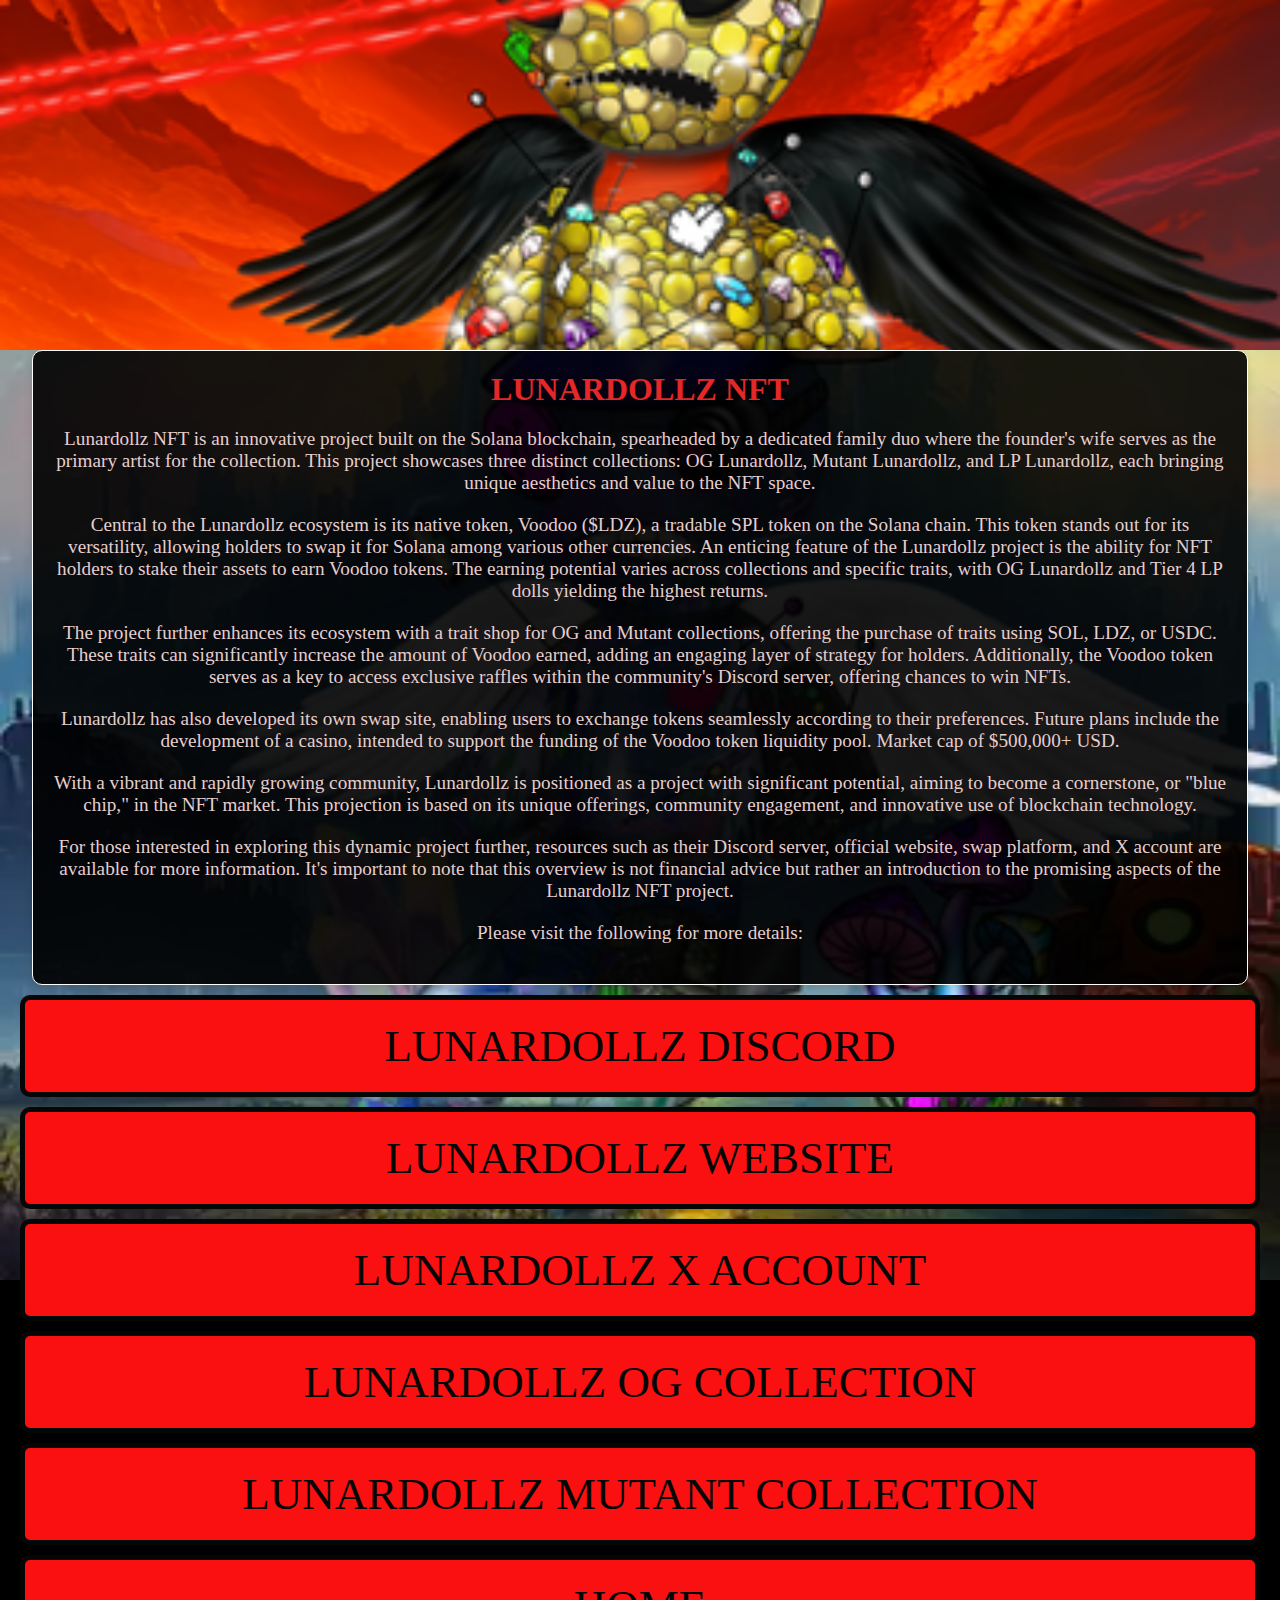
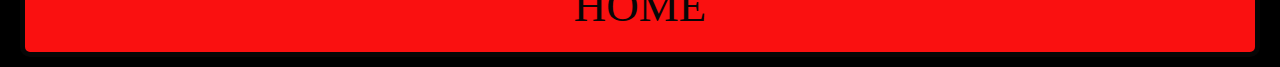
<file: dollz.html>
<!DOCTYPE html>
<html lang="en">
<head>
    <meta charset="UTF-8">
    <title>Lunardollz</title>
    <link rel="stylesheet" href="site.css">
    <link rel="preconnect" href="https://fonts.googleapis.com">
    <link rel="preconnect" href="https://fonts.gstatic.com" crossorigin>
    <link href="https://fonts.googleapis.com/css2?family=Black+Ops+One&display=swap" rel="stylesheet">  
    <style>
       body {
            font-family: Arial, sans-serif;
            background-color: black;
            margin: 0;
            padding: 0;
            background-image: url('ART/ogfishtank.webp');
            background-size: cover;
            background-repeat: no-repeat;
            background-attachment: fixed;
        }

        .alpha-banner {
            background-color: black; /* Fallback color */
            background-image: url('ART/OG6.webp'); /* Path to your banner image */
            background-size: cover; /* Cover the entire area */
            background-position: center; /* Center the background image */
            text-align: center;
            position: relative;
            height: 350px; /* Adjust based on your preference */
            display: flex;
            justify-content: center;
            align-items: center;
            max-width: 100%;
           
            
        }

        .alpha-container *:first-child {
            margin-top: 0 !important;
        }

        .background-img-container {
            background-image: url("ART/OG4.webp");
            background-repeat: no-repeat;
            background-size: cover;
            background-position: center;
            padding-top: 0;
            margin-top: 0;
        }

        .alpha-container {
            background-color: rgba(0, 0, 0, 0.9);
            padding: 20px;
            margin: 0 auto;
            border-radius: 10px;
            box-shadow: 0 4px 8px rgba(0, 0, 0, 0.1);
            word-wrap: break-word;
            width: auto;
            max-width: 95%;
            border: 1px white solid;
        }
         .doll-link {
            background-color: #fa1010; /* Red */
            color: rgb(7, 6, 6); /* White text */
            padding: 20px 30px; /* Padding */
            font-size: 45px;
            text-decoration: none; /* Remove underline */
            border: 5px rgb(7, 6, 6) solid;
            border-radius: 10px; /* Rounded corners */
            display: block; /* Ensure that each link is on its own line */
            margin: 10px auto; /* Center the buttons and add space between them */
            text-align: center;
            width: calc(100% - 40px); /* Adjust width similar to nav-link for mobile */
            transition: background-color 0.3s;
            font-family: Georgia, 'Times New Roman', Times, serif;
        }
        
        @media screen and (max-width: 768px) {
            .doll-link {
                
            }

            .doll-buttons-container {
             display: flex;
             flex-direction: column; /* Stack the links vertically */
             align-items: center; /* Center-align the links */
             justify-content: center; /* Center them vertically */
             padding: 20px;
             width: 100%; /* Ensure full width */
           }

            .doll-link:hover {
             background-color: #c81010; /* Slightly darker red on hover */
             transform: scale(1.05); /* Slightly increase size on hover */
           }
        }
    </style>
</head>
<body>
    <div class="alpha-banner">
    </div>
    <div class="background-image-container">       
        <div class="alpha-container" >
            <h2 >LUNARDOLLZ NFT</h2>
            <p>Lunardollz NFT is an innovative project built on the Solana blockchain, spearheaded by a dedicated family duo where the founder's wife serves as the primary artist for the collection. This project showcases three distinct collections: OG Lunardollz, Mutant Lunardollz, and LP Lunardollz, each bringing unique aesthetics and value to the NFT space.</p>
        
            <p>Central to the Lunardollz ecosystem is its native token, Voodoo ($LDZ), a tradable SPL token on the Solana chain. This token stands out for its versatility, allowing holders to swap it for Solana among various other currencies. An enticing feature of the Lunardollz project is the ability for NFT holders to stake their assets to earn Voodoo tokens. The earning potential varies across collections and specific traits, with OG Lunardollz and Tier 4 LP dolls yielding the highest returns.</p>
        
            <p>The project further enhances its ecosystem with a trait shop for OG and Mutant collections, offering the purchase of traits using SOL, LDZ, or USDC. These traits can significantly increase the amount of Voodoo earned, adding an engaging layer of strategy for holders. Additionally, the Voodoo token serves as a key to access exclusive raffles within the community's Discord server, offering chances to win NFTs.</p>
        
            <p>Lunardollz has also developed its own swap site, enabling users to exchange tokens seamlessly according to their preferences. Future plans include the development of a casino, intended to support the funding of the Voodoo token liquidity pool.  Market cap of $500,000+ USD.</p>
        
            <p>With a vibrant and rapidly growing community, Lunardollz is positioned as a project with significant potential, aiming to become a cornerstone, or "blue chip," in the NFT market. This projection is based on its unique offerings, community engagement, and innovative use of blockchain technology.</p>
        
            <p>For those interested in exploring this dynamic project further, resources such as their Discord server, official website, swap platform, and X account are available for more information. It's important to note that this overview is not financial advice but rather an introduction to the promising aspects of the Lunardollz NFT project.</p>
        
            <p>Please visit the following for more details:</p>
        </div>
            <div class="doll-buttons">
            <a href="https://discord.gg/lunardollz" class="doll-link" >LUNARDOLLZ DISCORD</a>

            <a href="https://www.lunardollz.com/" class="doll-link" >LUNARDOLLZ WEBSITE</a>

            <a href="https://twitter.com/LunardollzNft" class="doll-link" >LUNARDOLLZ X ACCOUNT</a>

            <a href="https://magiceden.io/marketplace/lunardollz_nft" class="doll-link" >LUNARDOLLZ OG COLLECTION</a>
            
            <a href="https://magiceden.io/marketplace/mutant_dollz_nft" class="doll-link" >LUNARDOLLZ MUTANT COLLECTION</a>

            <a href="index.html" class="doll-link" >HOME</a>   
            </div>
        </div>
    </div>
</body>
</html>
</file>
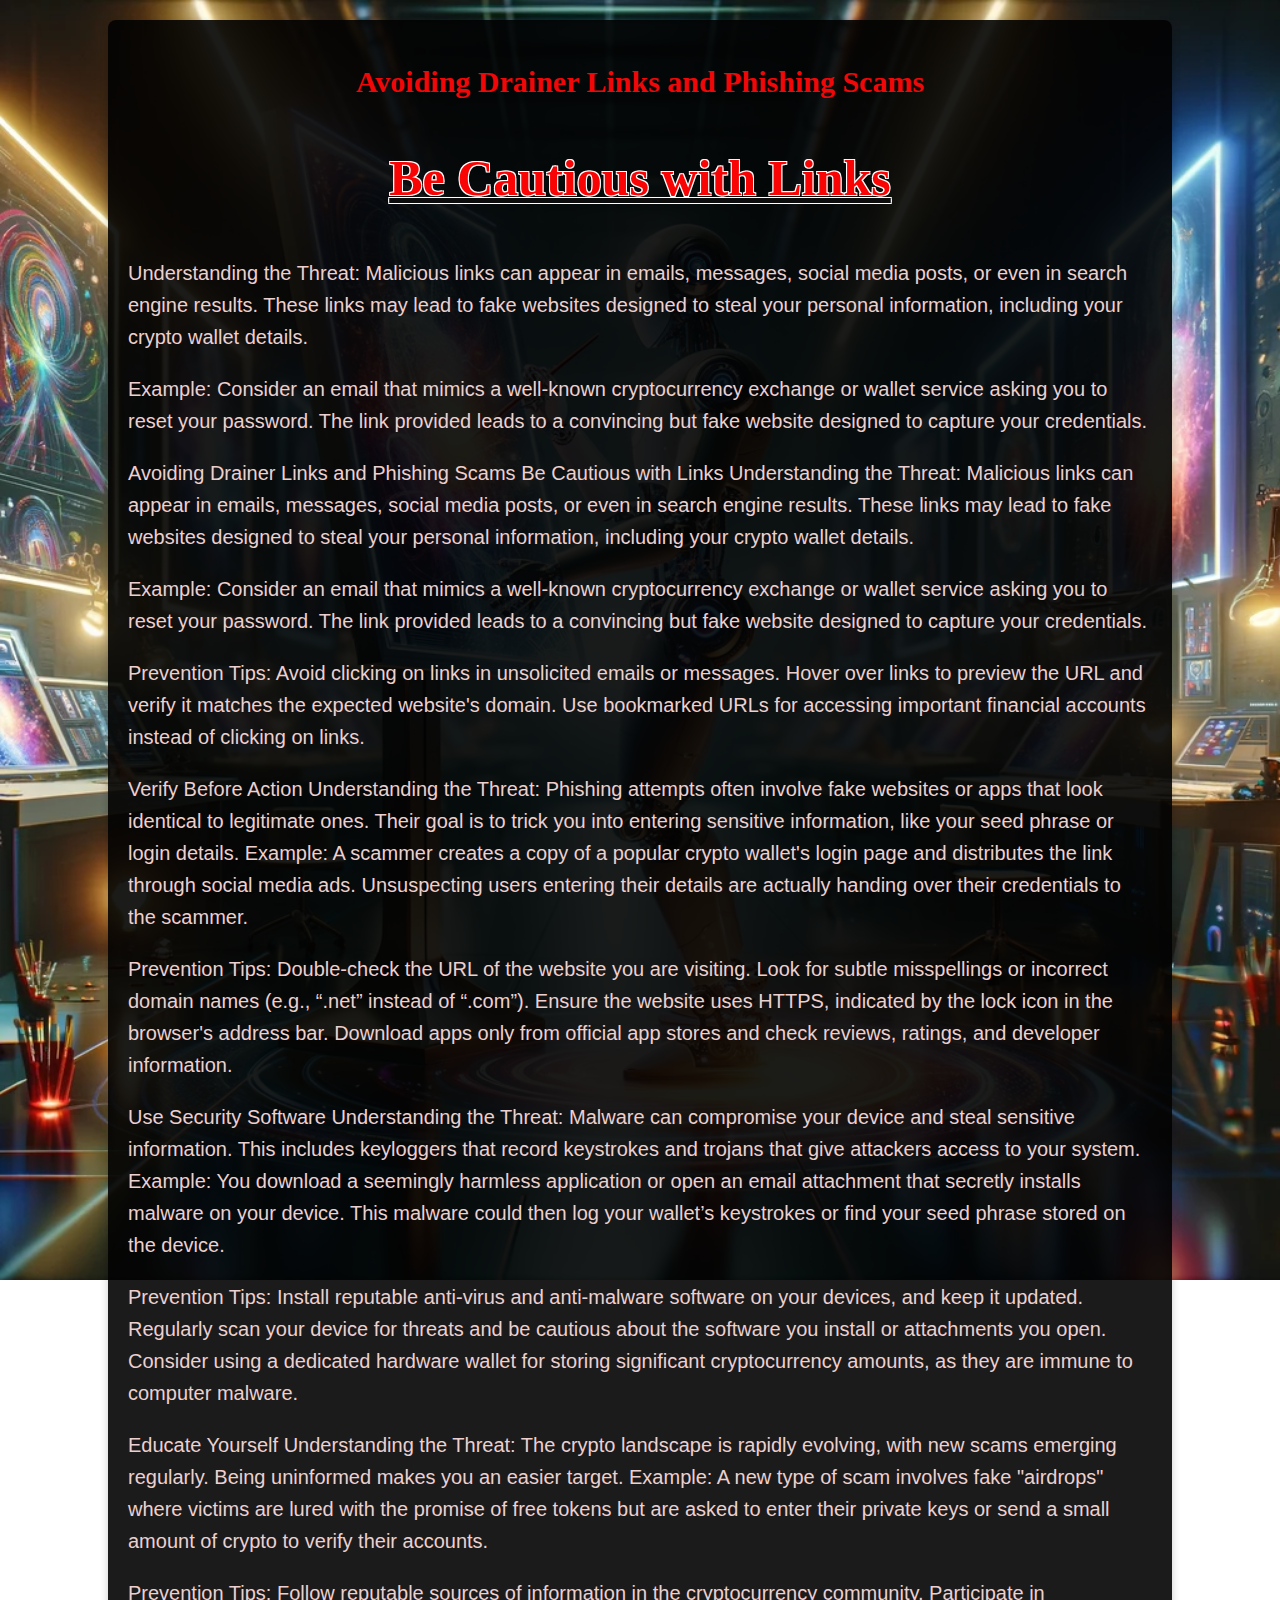
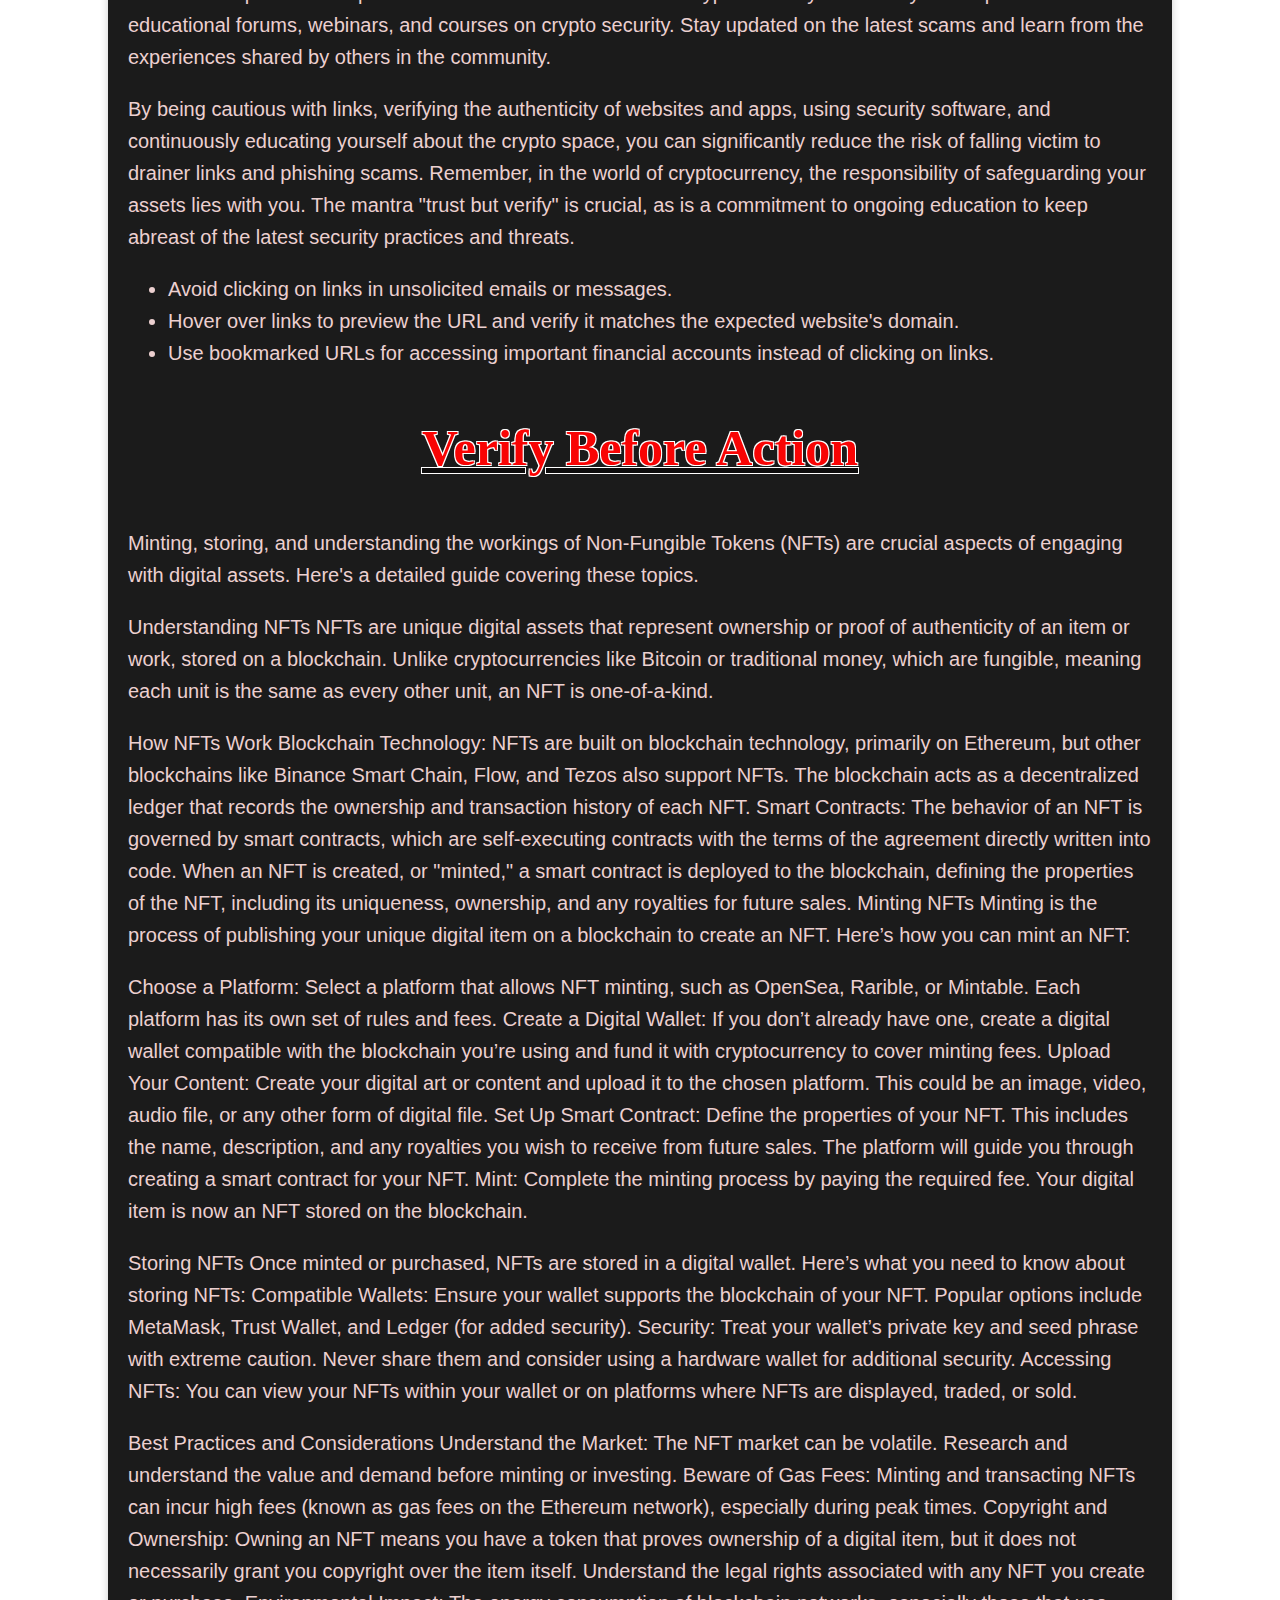
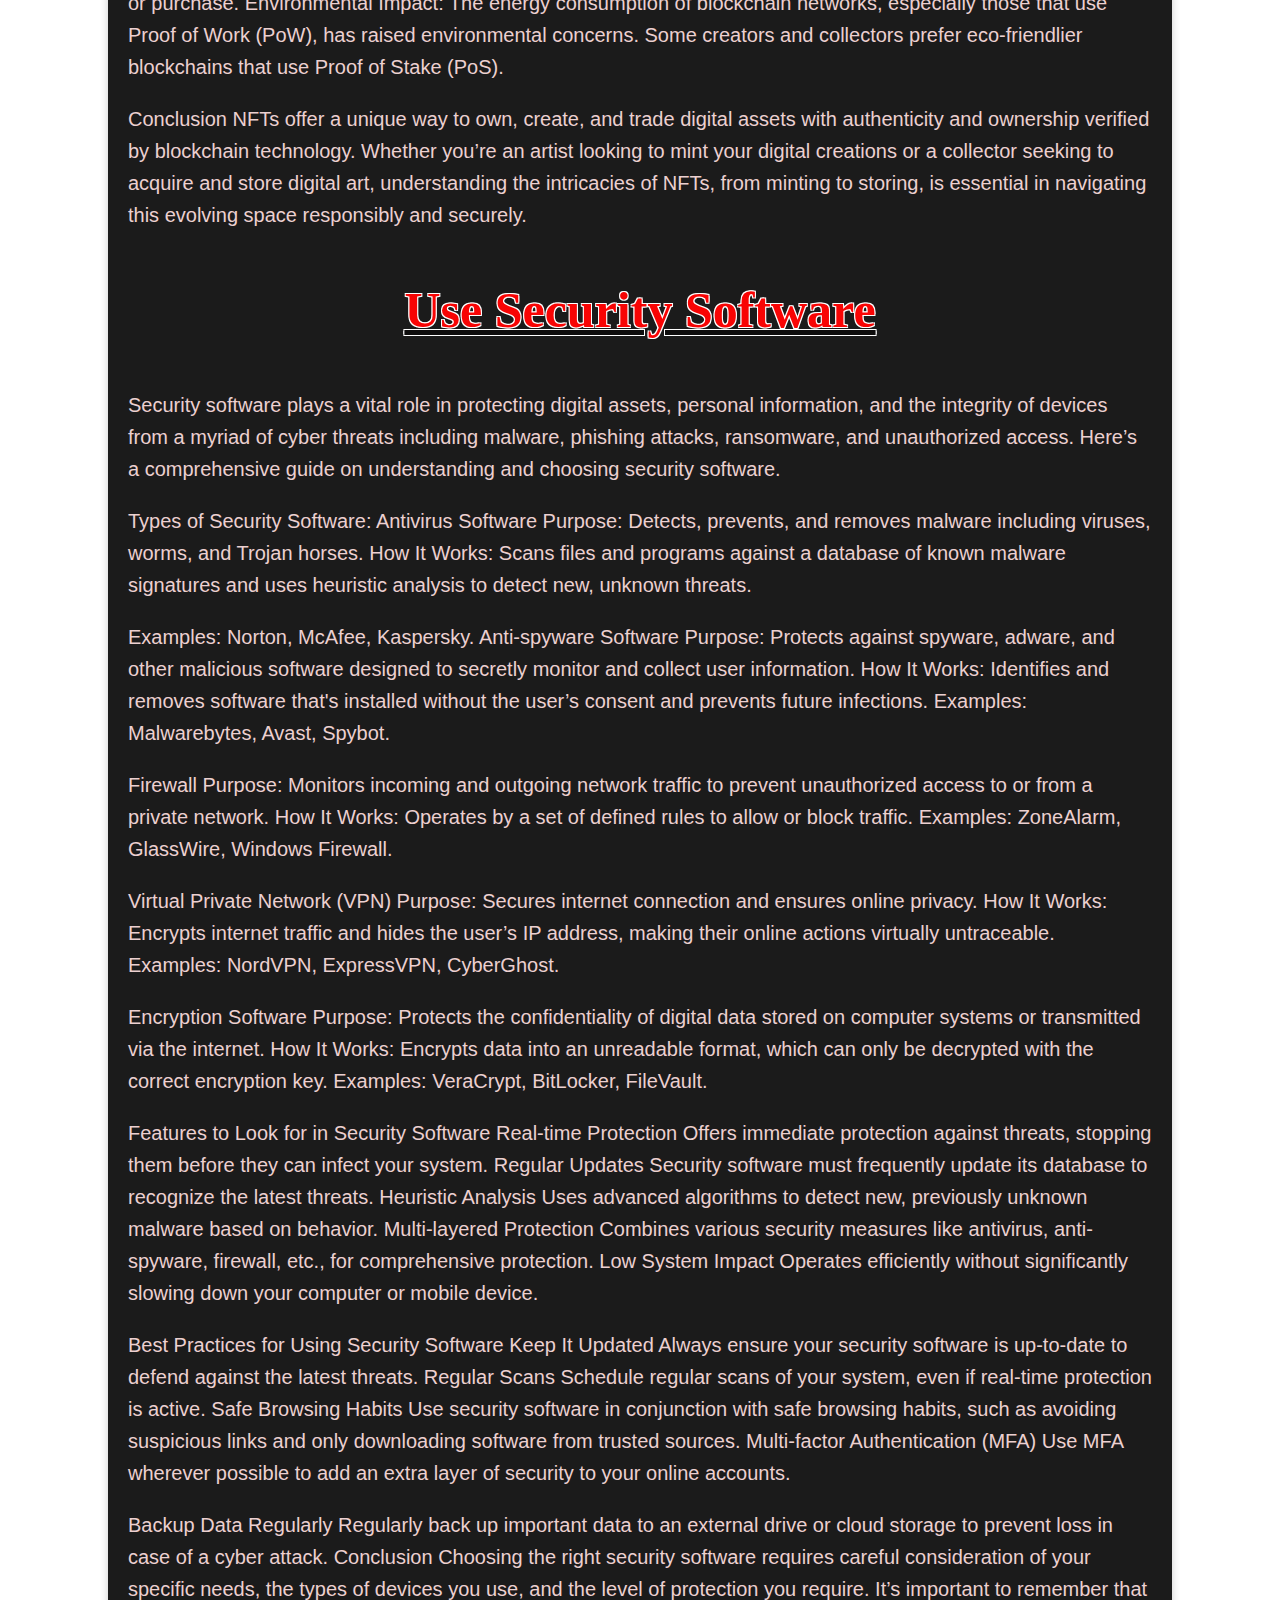
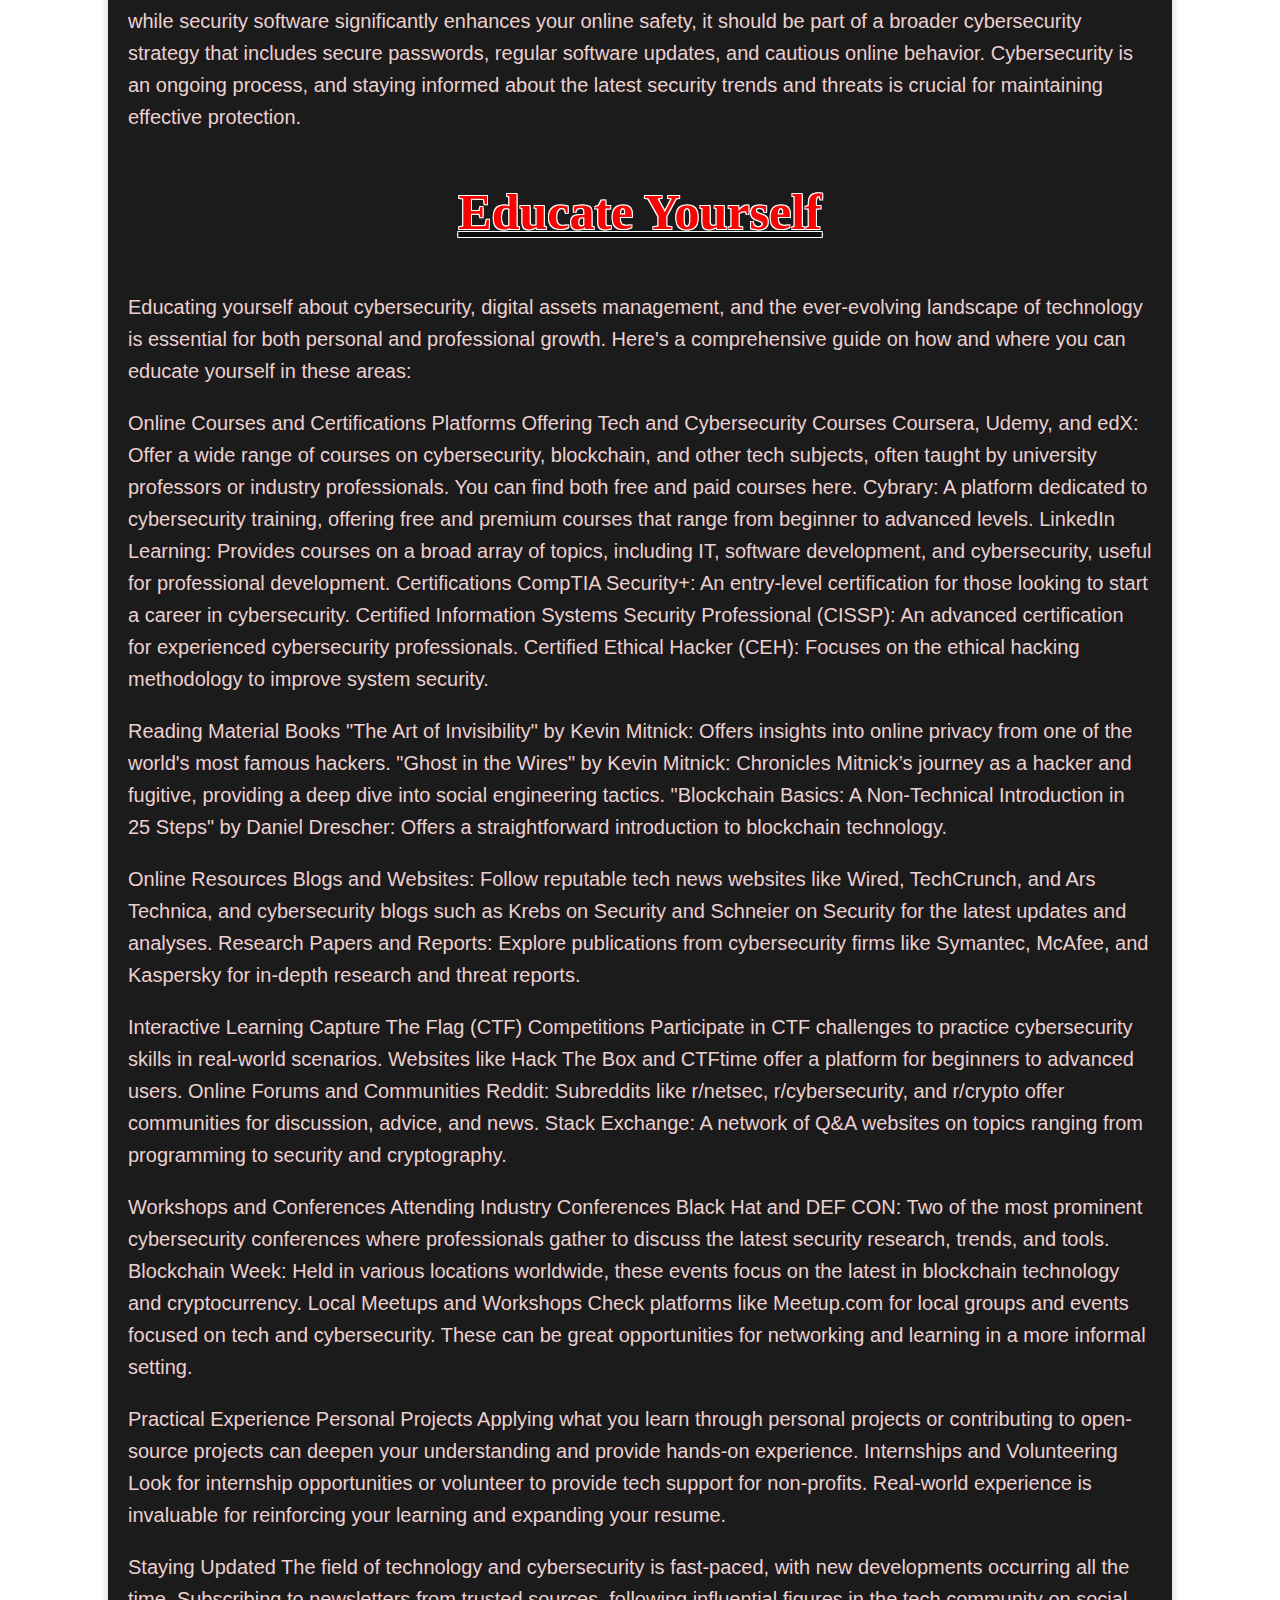
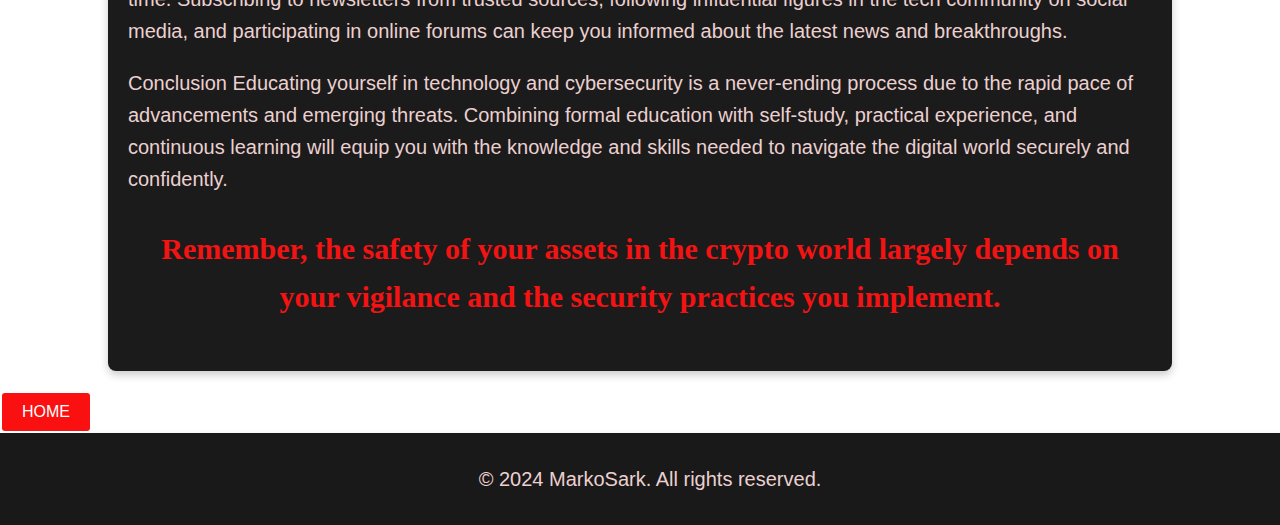
<file: safety.html>
<!DOCTYPE html>
<html lang="en">
<head>
    <meta charset="UTF-8">
    <meta name="viewport" content="width=device-width, initial-scale=1.0">
    <link rel="preconnect" href="https://fonts.googleapis.com">
    <link rel="preconnect" href="https://fonts.gstatic.com" crossorigin>
    <link href="https://fonts.googleapis.com/css2?family=Dancing+Script:wght@400..700&display=swap" rel="stylesheet">
    <title>Understanding Seed Phrases and Crypto Wallets</title>
    <style>
        body {
            font-family: 'Arial', sans-serif;
            margin: 0;
            padding: 0;
            color: #333;
            background-image: url('ART/ai1.webp'); 
            background-size: cover; 
            background-repeat: no-repeat; 
            background-attachment: fixed; 
        }
        .container {
            background-color: rgba(2, 2, 2, 0.9);
            box-shadow: 0 4px 8px rgba(0, 0, 0, 0.2);
            width: 80%;
            margin: auto;
            padding: 20px;
            border-radius: 8px;
            margin-top: 20px;
            margin-bottom: 20px;
            border: 2px white solid;
            
        }
         h2 {
            text-align: center;
            color: rgb(241, 7, 7);
            font-family:Georgia, 'Times New Roman', Times, serif;
            font-size: 30px;            
        }

        h1 {
            text-align: center;
            color: rgb(247, 244, 244);
            font-family:Georgia, 'Times New Roman', Times, serif;
            font-size: 30px;                        
        }
        
        
        p, ul {
            font-size: 20px;
            line-height: 1.6;
            color: #ecd0d0;
            font-family: 'Franklin Gothic Medium', 'Arial Narrow', Arial, sans-serif;
        }

        .footer {
            background-color: rgba(0, 0, 0, 0.9);
            box-shadow: 0 4px 8px rgba(0, 0, 0, 0.2);
            text-align: center;
            padding: 10px;
            width: 100%;
            margin-top: auto;
        }

        .important {
            color: red;
            font-weight: bold;
        }
        .home-button-container {
            text-align: center; /* Center-align the container */
            padding: 20px 0; /* Add some padding above and below the button */
            
        }

        .back-button {
    /* Adjust your existing .back-button styles or add new ones */
            background-color: #fa1010; /* Red background */
            color: white; /* White text */
            padding: 10px 20px; /* Padding */
            border: none; /* No border */
            border-radius: 5px; /* Rounded corners */
            cursor: pointer; /* Pointer cursor on hover */
            text-decoration: none; /* No underline */
            font-size: 16px; /* Font size */
            display: inline-block;
            border: 2px white solid;/* Needed for text-align center to work on the container */
    /* Remove position:absolute and related properties if they exist */
        }

        .back-button:hover {
            background-color: #c81010; /* Darker shade on hover */
        }
       

        .back-button:hover {
            background-color: #c81010; /* Darker red on hover */
            color: #e0e0e0; /* Lighter color text on hover */
        }

        .additional-container{
            background-color: rgba(2, 2, 2, 0.9);
            box-shadow: 0 4px 8px rgba(0, 0, 0, 0.2);
            width: 80%;
            margin: auto;
            padding: 20px;
            border-radius: 8px;
            margin-top: 20px;
            margin-bottom: 20px;            
        }

        h3 {
            text-align: center;
            color: rgb(248, 4, 4);
            font-family: Georgia, 'Times New Roman', Times, serif;
            font-size: 50px;   
            text-decoration: underline;
            text-decoration-color: rgb(14, 13, 13);
            /* Create a white outline effect */
            text-shadow: 
                -1px -1px 0 #fff,  
                 1px -1px 0 #fff,
                -1px  1px 0 #fff,
                 1px  1px 0 #fff;
        }

        .important{
            text-align: center;
            color: rgb(243, 19, 19);
            font-family:Georgia, 'Times New Roman', Times, serif;
            font-size: 30px;  
        }

    </style>
</head>

<body>   
    </div>
    <div class="additional-container">
        <h2>Avoiding Drainer Links and Phishing Scams</h2>
        <section>
            <h3>Be Cautious with Links</h3>
            <p>Understanding the Threat: Malicious links can appear in emails, messages, social media posts, or even in search engine results. These links may lead to fake websites designed to steal your personal information, including your crypto wallet details.</p>
            <p>Example: Consider an email that mimics a well-known cryptocurrency exchange or wallet service asking you to reset your password. The link provided leads to a convincing but fake website designed to capture your credentials.</p>
            <p>Avoiding Drainer Links and Phishing Scams
                Be Cautious with Links
                Understanding the Threat: Malicious links can appear in emails, messages, social media posts, or even in search engine results. These links may lead to fake websites designed to steal your personal information, including your crypto wallet details.</p>
                <p>Example: Consider an email that mimics a well-known cryptocurrency exchange or wallet service asking you to reset your password.
                 The link provided leads to a convincing but fake website designed to capture your credentials.</p>
                <p>Prevention Tips:
                Avoid clicking on links in unsolicited emails or messages.
                Hover over links to preview the URL and verify it matches the expected website's domain.
                Use bookmarked URLs for accessing important financial accounts instead of clicking on links.</p>
                <p>Verify Before Action
                Understanding the Threat: Phishing attempts often involve fake websites or apps that look identical to legitimate ones.
                Their goal is to trick you into entering sensitive information, like your seed phrase or login details.
                Example: A scammer creates a copy of a popular crypto wallet's login page and distributes the link through social media ads. Unsuspecting users entering their details are actually handing over their credentials to the scammer.</p>
                <p>Prevention Tips:
                Double-check the URL of the website you are visiting. Look for subtle misspellings or incorrect domain names (e.g., “.net” instead of “.com”).
                Ensure the website uses HTTPS, indicated by the lock icon in the browser's address bar.
                Download apps only from official app stores and check reviews, ratings, and developer information.</p>
                <p>Use Security Software
                Understanding the Threat: Malware can compromise your device and steal sensitive information. This includes keyloggers that record keystrokes and trojans that give attackers access to your system.
                Example: You download a seemingly harmless application or open an email attachment that secretly installs malware on your device. This malware could then log your wallet’s keystrokes or find your seed phrase stored on the device.</p>
                <p>Prevention Tips:
                Install reputable anti-virus and anti-malware software on your devices, and keep it updated.
                Regularly scan your device for threats and be cautious about the software you install or attachments you open.
                Consider using a dedicated hardware wallet for storing significant cryptocurrency amounts, as they are immune to computer malware.</p>
                <p>Educate Yourself
                Understanding the Threat: The crypto landscape is rapidly evolving, with new scams emerging regularly. Being uninformed makes you an easier target.
                Example: A new type of scam involves fake "airdrops" where victims are lured with the promise of free tokens but are asked to enter their private keys or send a small amount of crypto to verify their accounts.</p>
                <p>Prevention Tips:
                Follow reputable sources of information in the cryptocurrency community.
                Participate in educational forums, webinars, and courses on crypto security.
                Stay updated on the latest scams and learn from the experiences shared by others in the community.</p>
                
                <p>By being cautious with links, verifying the authenticity of websites and apps, using security software, and continuously educating yourself about the crypto space, you can significantly reduce the risk of falling victim to drainer links and phishing scams. Remember, in the world of cryptocurrency, the responsibility of safeguarding your assets lies with you. The mantra "trust but verify" is crucial, as is a commitment to ongoing education to keep abreast of the latest security practices and threats.</p>
            <ul>
                <li>Avoid clicking on links in unsolicited emails or messages.</li>
                <li>Hover over links to preview the URL and verify it matches the expected website's domain.</li>
                <li>Use bookmarked URLs for accessing important financial accounts instead of clicking on links.</li>
            </ul>
        </section>
        <section>
            <h3>Verify Before Action</h3>
            <p>Minting, storing, and understanding the workings of Non-Fungible Tokens (NFTs) are crucial aspects of engaging with digital assets. Here's a detailed guide covering these topics.</p>

            <p>Understanding NFTs
                NFTs are unique digital assets that represent ownership or proof of authenticity of an item or work, stored on a blockchain. Unlike cryptocurrencies like Bitcoin or traditional money, which are fungible, meaning each unit is the same as every other unit, an NFT is one-of-a-kind.</p>
                
                <p>How NFTs Work
                Blockchain Technology: NFTs are built on blockchain technology, primarily on Ethereum, but other blockchains like Binance Smart Chain, Flow, and Tezos also support NFTs. The blockchain acts as a decentralized ledger that records the ownership and transaction history of each NFT.
                Smart Contracts: The behavior of an NFT is governed by smart contracts, which are self-executing contracts with the terms of the agreement directly written into code. When an NFT is created, or "minted," a smart contract is deployed to the blockchain, defining the properties of the NFT, including its uniqueness, ownership, and any royalties for future sales.
                Minting NFTs
                Minting is the process of publishing your unique digital item on a blockchain to create an NFT. Here’s how you can mint an NFT:</p>
                
                <p>Choose a Platform: Select a platform that allows NFT minting, such as OpenSea, Rarible, or Mintable. Each platform has its own set of rules and fees.
                Create a Digital Wallet: If you don’t already have one, create a digital wallet compatible with the blockchain you’re using and fund it with cryptocurrency to cover minting fees.
                Upload Your Content: Create your digital art or content and upload it to the chosen platform. This could be an image, video, audio file, or any other form of digital file.
                Set Up Smart Contract: Define the properties of your NFT. This includes the name, description, and any royalties you wish to receive from future sales. The platform will guide you through creating a smart contract for your NFT.
                Mint: Complete the minting process by paying the required fee. Your digital item is now an NFT stored on the blockchain.</p>
                <p>Storing NFTs
                Once minted or purchased, NFTs are stored in a digital wallet. Here’s what you need to know about storing NFTs:
                
                Compatible Wallets: Ensure your wallet supports the blockchain of your NFT. Popular options include MetaMask, Trust Wallet, and Ledger (for added security).
                Security: Treat your wallet’s private key and seed phrase with extreme caution. Never share them and consider using a hardware wallet for additional security.
                Accessing NFTs: You can view your NFTs within your wallet or on platforms where NFTs are displayed, traded, or sold.</p>
                <p>Best Practices and Considerations
                Understand the Market: The NFT market can be volatile. Research and understand the value and demand before minting or investing.
                Beware of Gas Fees: Minting and transacting NFTs can incur high fees (known as gas fees on the Ethereum network), especially during peak times.
                Copyright and Ownership: Owning an NFT means you have a token that proves ownership of a digital item, but it does not necessarily grant you copyright over the item itself. Understand the legal rights associated with any NFT you create or purchase.
                Environmental Impact: The energy consumption of blockchain networks, especially those that use Proof of Work (PoW), has raised environmental concerns. Some creators and collectors prefer eco-friendlier blockchains that use Proof of Stake (PoS).</p>
                <p>Conclusion
                NFTs offer a unique way to own, create, and trade digital assets with authenticity and ownership verified by blockchain technology. Whether you’re an artist looking to mint your digital creations or a collector seeking to acquire and store digital art, understanding the intricacies of NFTs, from minting to storing, is essential in navigating this evolving space responsibly and securely.
                </p>
        </section>
        <section>
            <h3>Use Security Software</h3>
            <p>Security software plays a vital role in protecting digital assets, personal information, and the integrity of devices from a myriad of cyber threats including malware, phishing attacks, ransomware, and unauthorized access. Here’s a comprehensive guide on understanding and choosing security software.

            <p> Types of Security Software:
                Antivirus Software
                Purpose: Detects, prevents, and removes malware including viruses, worms, and Trojan horses.
                How It Works: Scans files and programs against a database of known malware signatures and uses heuristic analysis to detect new, unknown threats.</p>
                <p> Examples: Norton, McAfee, Kaspersky.
                Anti-spyware Software
                Purpose: Protects against spyware, adware, and other malicious software designed to secretly monitor and collect user information.
                How It Works: Identifies and removes software that's installed without the user’s consent and prevents future infections.
                Examples: Malwarebytes, Avast, Spybot.</p>
                <p> Firewall
                Purpose: Monitors incoming and outgoing network traffic to prevent unauthorized access to or from a private network.
                How It Works: Operates by a set of defined rules to allow or block traffic.
                Examples: ZoneAlarm, GlassWire, Windows Firewall.</p>
                <p> Virtual Private Network (VPN)
                Purpose: Secures internet connection and ensures online privacy.
                How It Works: Encrypts internet traffic and hides the user’s IP address, making their online actions virtually untraceable.
                Examples: NordVPN, ExpressVPN, CyberGhost.</p>
                <p>Encryption Software
                Purpose: Protects the confidentiality of digital data stored on computer systems or transmitted via the internet.
                How It Works: Encrypts data into an unreadable format, which can only be decrypted with the correct encryption key.
                Examples: VeraCrypt, BitLocker, FileVault.</p>
                <p>Features to Look for in Security Software
                Real-time Protection
                Offers immediate protection against threats, stopping them before they can infect your system.
                Regular Updates
                Security software must frequently update its database to recognize the latest threats.
                Heuristic Analysis
                Uses advanced algorithms to detect new, previously unknown malware based on behavior.
                Multi-layered Protection
                Combines various security measures like antivirus, anti-spyware, firewall, etc., for comprehensive protection.
                Low System Impact
                Operates efficiently without significantly slowing down your computer or mobile device.</p>
                <p>Best Practices for Using Security Software
                Keep It Updated
                Always ensure your security software is up-to-date to defend against the latest threats.
                Regular Scans
                Schedule regular scans of your system, even if real-time protection is active.
                Safe Browsing Habits
                Use security software in conjunction with safe browsing habits, such as avoiding suspicious links and only downloading software from trusted sources.
                Multi-factor Authentication (MFA)
                Use MFA wherever possible to add an extra layer of security to your online accounts.</p>
                <p>Backup Data Regularly
                Regularly back up important data to an external drive or cloud storage to prevent loss in case of a cyber attack.
                Conclusion
                Choosing the right security software requires careful consideration of your specific needs, the types of devices you use, and the level of protection you require. It’s important to remember that while security software significantly enhances your online safety, it should be part of a broader cybersecurity strategy that includes secure passwords, regular software updates, and cautious online behavior. Cybersecurity is an ongoing process, and staying informed about the latest security trends and threats is crucial for maintaining effective protection.</p>
        </section>
        <section>
            <h3>Educate Yourself</h3>
            <p>Educating yourself about cybersecurity, digital assets management, and the ever-evolving landscape of technology is essential for both personal and professional growth. Here's a comprehensive guide on how and where you can educate yourself in these areas:</p>

            <p>Online Courses and Certifications
                Platforms Offering Tech and Cybersecurity Courses
                Coursera, Udemy, and edX: Offer a wide range of courses on cybersecurity, blockchain, and other tech subjects, often taught by university professors or industry professionals. You can find both free and paid courses here.
                Cybrary: A platform dedicated to cybersecurity training, offering free and premium courses that range from beginner to advanced levels.
                LinkedIn Learning: Provides courses on a broad array of topics, including IT, software development, and cybersecurity, useful for professional development.
                Certifications
                CompTIA Security+: An entry-level certification for those looking to start a career in cybersecurity.
                Certified Information Systems Security Professional (CISSP): An advanced certification for experienced cybersecurity professionals.
                Certified Ethical Hacker (CEH): Focuses on the ethical hacking methodology to improve system security.</p>
                <p>Reading Material
                Books
                "The Art of Invisibility" by Kevin Mitnick: Offers insights into online privacy from one of the world's most famous hackers.
                "Ghost in the Wires" by Kevin Mitnick: Chronicles Mitnick’s journey as a hacker and fugitive, providing a deep dive into social engineering tactics.
                "Blockchain Basics: A Non-Technical Introduction in 25 Steps" by Daniel Drescher: Offers a straightforward introduction to blockchain technology.</p>
                <p>Online Resources
                Blogs and Websites: Follow reputable tech news websites like Wired, TechCrunch, and Ars Technica, and cybersecurity blogs such as Krebs on Security and Schneier on Security for the latest updates and analyses.
                Research Papers and Reports: Explore publications from cybersecurity firms like Symantec, McAfee, and Kaspersky for in-depth research and threat reports.</p>
                <p>Interactive Learning
                Capture The Flag (CTF) Competitions
                Participate in CTF challenges to practice cybersecurity skills in real-world scenarios. Websites like Hack The Box and CTFtime offer a platform for beginners to advanced users.
                Online Forums and Communities
                Reddit: Subreddits like r/netsec, r/cybersecurity, and r/crypto offer communities for discussion, advice, and news.
                Stack Exchange: A network of Q&A websites on topics ranging from programming to security and cryptography.</p>
                <p>Workshops and Conferences
                Attending Industry Conferences
                Black Hat and DEF CON: Two of the most prominent cybersecurity conferences where professionals gather to discuss the latest security research, trends, and tools.
                Blockchain Week: Held in various locations worldwide, these events focus on the latest in blockchain technology and cryptocurrency.
                Local Meetups and Workshops
                Check platforms like Meetup.com for local groups and events focused on tech and cybersecurity. These can be great opportunities for networking and learning in a more informal setting.</p>
                <p>Practical Experience
                Personal Projects
                Applying what you learn through personal projects or contributing to open-source projects can deepen your understanding and provide hands-on experience.
                Internships and Volunteering
                Look for internship opportunities or volunteer to provide tech support for non-profits. Real-world experience is invaluable for reinforcing your learning and expanding your resume.</p>
                <p>Staying Updated
                The field of technology and cybersecurity is fast-paced, with new developments occurring all the time. Subscribing to newsletters from trusted sources, following influential figures in the tech community on social media, and participating in online forums can keep you informed about the latest news and breakthroughs.</p>
                
                <p>Conclusion
                Educating yourself in technology and cybersecurity is a never-ending process due to the rapid pace of advancements and emerging threats. Combining formal education with self-study, practical experience, and continuous learning will equip you with the knowledge and skills needed to navigate the digital world securely and confidently.</p>
        </section>
        <p class="important">Remember, the safety of your assets in the crypto world largely depends on your vigilance and the security practices you implement.</p>
    </div>
    
    <div>
        <div class="back-button-container">
         <button onclick="window.history.back();" class="back-button">HOME</button>
    </div>
    <div class="footer">
        <p>&copy; 2024 MarkoSark. All rights reserved.</p>
    </div>
</body>
</html>
</file>
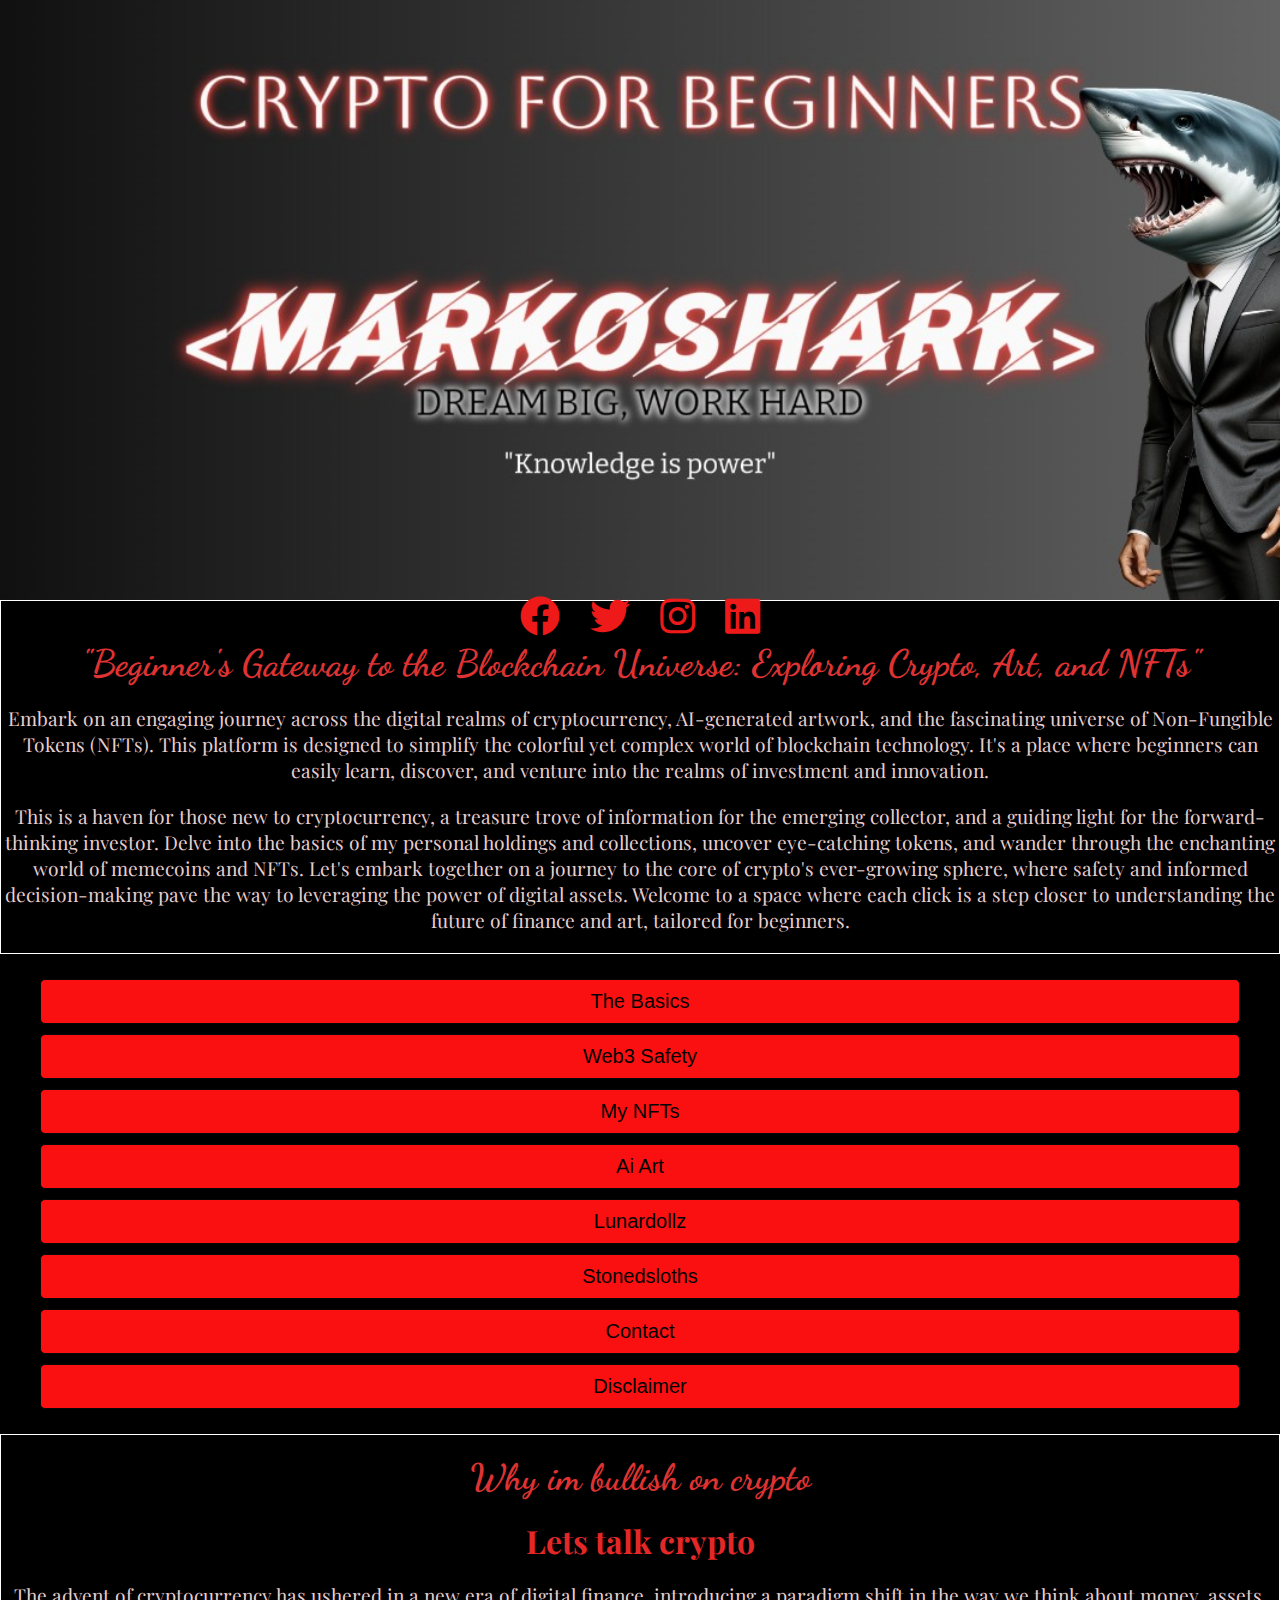
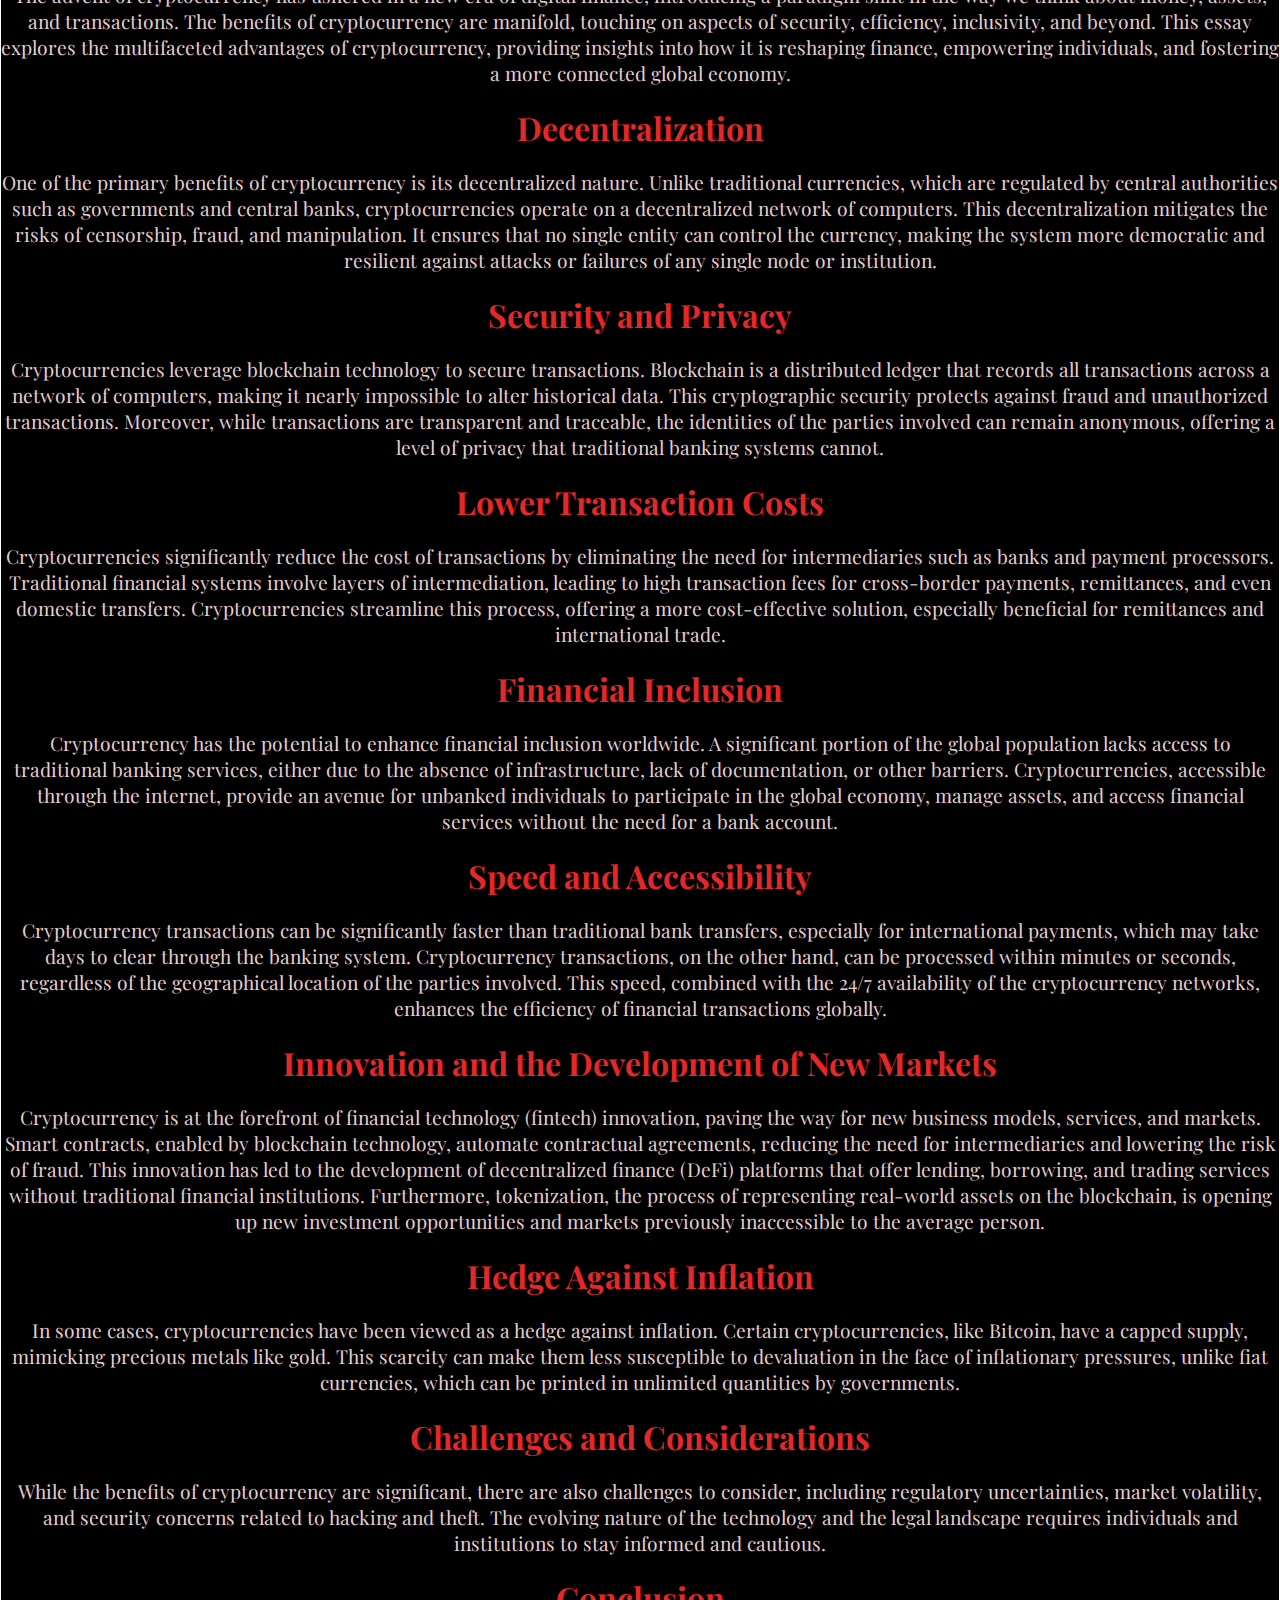
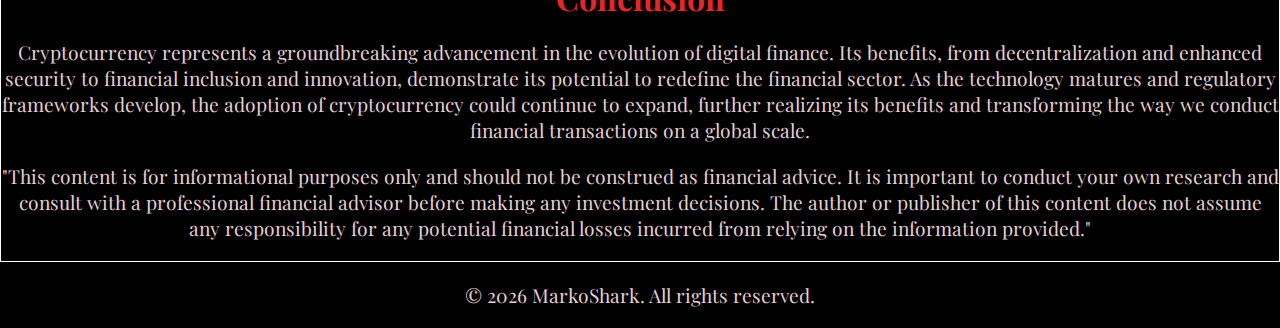
<file: site.html>
<!DOCTYPE html>
<html lang="en">
<head>
    <meta charset="UTF-8">
    <meta name="viewport" content="width=device-width, initial-scale=1.0">
    <title>MarkoShark's Website</title>
    <link rel="stylesheet" href="https://cdnjs.cloudflare.com/ajax/libs/font-awesome/5.15.4/css/all.min.css">
    <link rel="preconnect" href="https://fonts.googleapis.com">
    <link rel="preconnect" href="https://fonts.gstatic.com" crossorigin>
    <link href="https://fonts.googleapis.com/css2?family=Dancing+Script:wght@400..700&display=swap" rel="stylesheet">
    <link rel="preconnect" href="https://fonts.googleapis.com">
    <link rel="preconnect" href="https://fonts.gstatic.com" crossorigin>
    <link href="https://fonts.googleapis.com/css2?family=Honk&family=Playfair+Display:ital,wght@0,400..900;1,400..900&display=swap" rel="stylesheet">
    <link rel="stylesheet" href="site.css">
    <script src="java.js" defer></script>
</head>
<body>
    <header>
        <div class="social-icons">
            <a href="https://www.facebook.com/profile.php?id=100088421145025&mibextid=ZbWKwL" target="_blank" class="social-icon"><i class="fab fa-facebook"></i></a>
            <a href="https://twitter.com/Markoshark35" target="_blank" class="social-icon"><i class="fab fa-twitter"></i></a>
            <a href="https://www.instagram.com/markosharkk?igsh=MTU3aXdsdnF1aGR0dQ==" target="_blank" class="social-icon"><i class="fab fa-instagram"></i></a>
            <a href="https://www.linkedin.com" target="_blank" class="social-icon"><i class="fab fa-linkedin"></i></a>
        </div>    
    </header>

    <div class="me-container">
        <h1>"Beginner's Gateway to the Blockchain Universe: Exploring Crypto, Art, and NFTs"</h1>
        <p>Embark on an engaging journey across the digital realms of cryptocurrency, AI-generated artwork, and the fascinating universe of Non-Fungible Tokens (NFTs). This platform is designed to simplify the colorful yet complex world of blockchain technology. It's a place where beginners can easily learn, discover, and venture into the realms of investment and innovation.</p>
        <p>This is a haven for those new to cryptocurrency, a treasure trove of information for the emerging collector, and a guiding light for the forward-thinking investor. Delve into the basics of my personal holdings and collections, uncover eye-catching tokens, and wander through the enchanting world of memecoins and NFTs. Let's embark together on a journey to the core of crypto's ever-growing sphere, where safety and informed decision-making pave the way to leveraging the power of digital assets. Welcome to a space where each click is a step closer to understanding the future of finance and art, tailored for beginners.</p>
    </div>

    <nav class="side-navbar">
        <div class="navigation-buttons">
            <a href="basics.html" class="nav-link">The Basics</a>
            <a href="safety.html" class="nav-link">Web3 Safety</a>
            <a href="nfts.html" class="nav-link">My NFTs</a>

            <a href="AIART.html" class="nav-link">Ai Art</a>

            <a href="dollz.html" class="nav-link">Lunardollz</a>

            <a href="stoned.html" class="nav-link">Stonedsloths</a>

            <a href="contact.html" class="nav-link">Contact</a>

            <a href="disclaimer.html" class="nav-link">Disclaimer</a>

        </div>
    </nav>

    <div class="intro-container">
        <div class="text-container">
            <h1> Why im bullish on crypto </h1>
            <h2>Lets talk crypto</h2>
            <p>The advent of cryptocurrency has ushered in a new era of digital finance,
            introducing a paradigm shift in the way we think about money, assets, and transactions.
            The benefits of cryptocurrency are manifold, touching on aspects of security, efficiency, inclusivity, and beyond.
            This essay explores the multifaceted advantages of cryptocurrency, providing insights into how it is reshaping finance,
            empowering individuals, and fostering a more connected global economy.</p>
            <h2>Decentralization</h2>
            <p>One of the primary benefits of cryptocurrency is its decentralized nature. Unlike traditional currencies,
            which are regulated by central authorities such as governments and central banks,
            cryptocurrencies operate on a decentralized network of computers.
            This decentralization mitigates the risks of censorship, fraud, and manipulation.
            It ensures that no single entity can control the currency,
            making the system more democratic and resilient against attacks or failures of any single node or institution.</p>
            <h2>Security and Privacy</h2>
            <p>Cryptocurrencies leverage blockchain technology to secure transactions.
            Blockchain is a distributed ledger that records all transactions across a network of computers,
            making it nearly impossible to alter historical data.
            This cryptographic security protects against fraud and unauthorized transactions.
            Moreover, while transactions are transparent and traceable,
            the identities of the parties involved can remain anonymous, offering a level of privacy that traditional banking systems cannot.</p>
            <h2>Lower Transaction Costs</h2>
            <p>Cryptocurrencies significantly reduce the cost of transactions by eliminating the need for intermediaries such as banks and payment processors.
            Traditional financial systems involve layers of intermediation, leading to high transaction fees for cross-border payments,
            remittances, and even domestic transfers.
            Cryptocurrencies streamline this process, offering a more cost-effective solution,
            especially beneficial for remittances and international trade.</p>
            <h2>Financial Inclusion</h2>
            <p>Cryptocurrency has the potential to enhance financial inclusion worldwide. A significant portion of the global population lacks access to traditional banking services, either due to the absence of infrastructure, lack of documentation, or other barriers. Cryptocurrencies, accessible through the internet, provide an avenue for unbanked individuals to participate in the global economy, manage assets, and access financial services without the need for a bank account.</p>
            <h2>Speed and Accessibility</h2>
            <p>Cryptocurrency transactions can be significantly faster than traditional bank transfers, especially for international payments, which may take days to clear through the banking system. Cryptocurrency transactions, on the other hand, can be processed within minutes or seconds, regardless of the geographical location of the parties involved. This speed, combined with the 24/7 availability of the cryptocurrency networks, enhances the efficiency of financial transactions globally.</p>
            <h2>Innovation and the Development of New Markets</h2>
            <p>Cryptocurrency is at the forefront of financial technology (fintech) innovation, paving the way for new business models, services, and markets. Smart contracts, enabled by blockchain technology, automate contractual agreements, reducing the need for intermediaries and lowering the risk of fraud. This innovation has led to the development of decentralized finance (DeFi) platforms that offer lending, borrowing, and trading services without traditional financial institutions. Furthermore, tokenization, the process of representing real-world assets on the blockchain, is opening up new investment opportunities and markets previously inaccessible to the average person.</p>
            <h2>Hedge Against Inflation</h2>
            <p>In some cases, cryptocurrencies have been viewed as a hedge against inflation. Certain cryptocurrencies, like Bitcoin, have a capped supply, mimicking precious metals like gold. This scarcity can make them less susceptible to devaluation in the face of inflationary pressures, unlike fiat currencies, which can be printed in unlimited quantities by governments.</p>
            <h2>Challenges and Considerations</h2>
            <p>While the benefits of cryptocurrency are significant, there are also challenges to consider, including regulatory uncertainties, market volatility, and security concerns related to hacking and theft. The evolving nature of the technology and the legal landscape requires individuals and institutions to stay informed and cautious.</p>
            <h2>Conclusion</h2>
            <p>Cryptocurrency represents a groundbreaking advancement in the evolution of digital finance. Its benefits, from decentralization and enhanced security to financial inclusion and innovation, demonstrate its potential to redefine the financial sector. As the technology matures and regulatory frameworks develop, the adoption of cryptocurrency could continue to expand, further realizing its benefits and transforming the way we conduct financial transactions on a global scale.</p>
            <p>"This content is for informational purposes only and should not be construed as financial advice. It is important to conduct your own research and consult with a professional financial advisor before making any investment decisions. The author or publisher of this content does not assume any responsibility for any potential financial losses incurred from relying on the information provided."</p>
        </div>
    </div>   

    <footer class="site-footer">
        <div class="footer-content">
            <p>&copy; <span id="year"></span> MarkoShark. All rights reserved.</p>
        </div>
    </footer>

    <script>
        document.getElementById('year').textContent = new Date().getFullYear();
    </script>
</body>
</html>
</file>
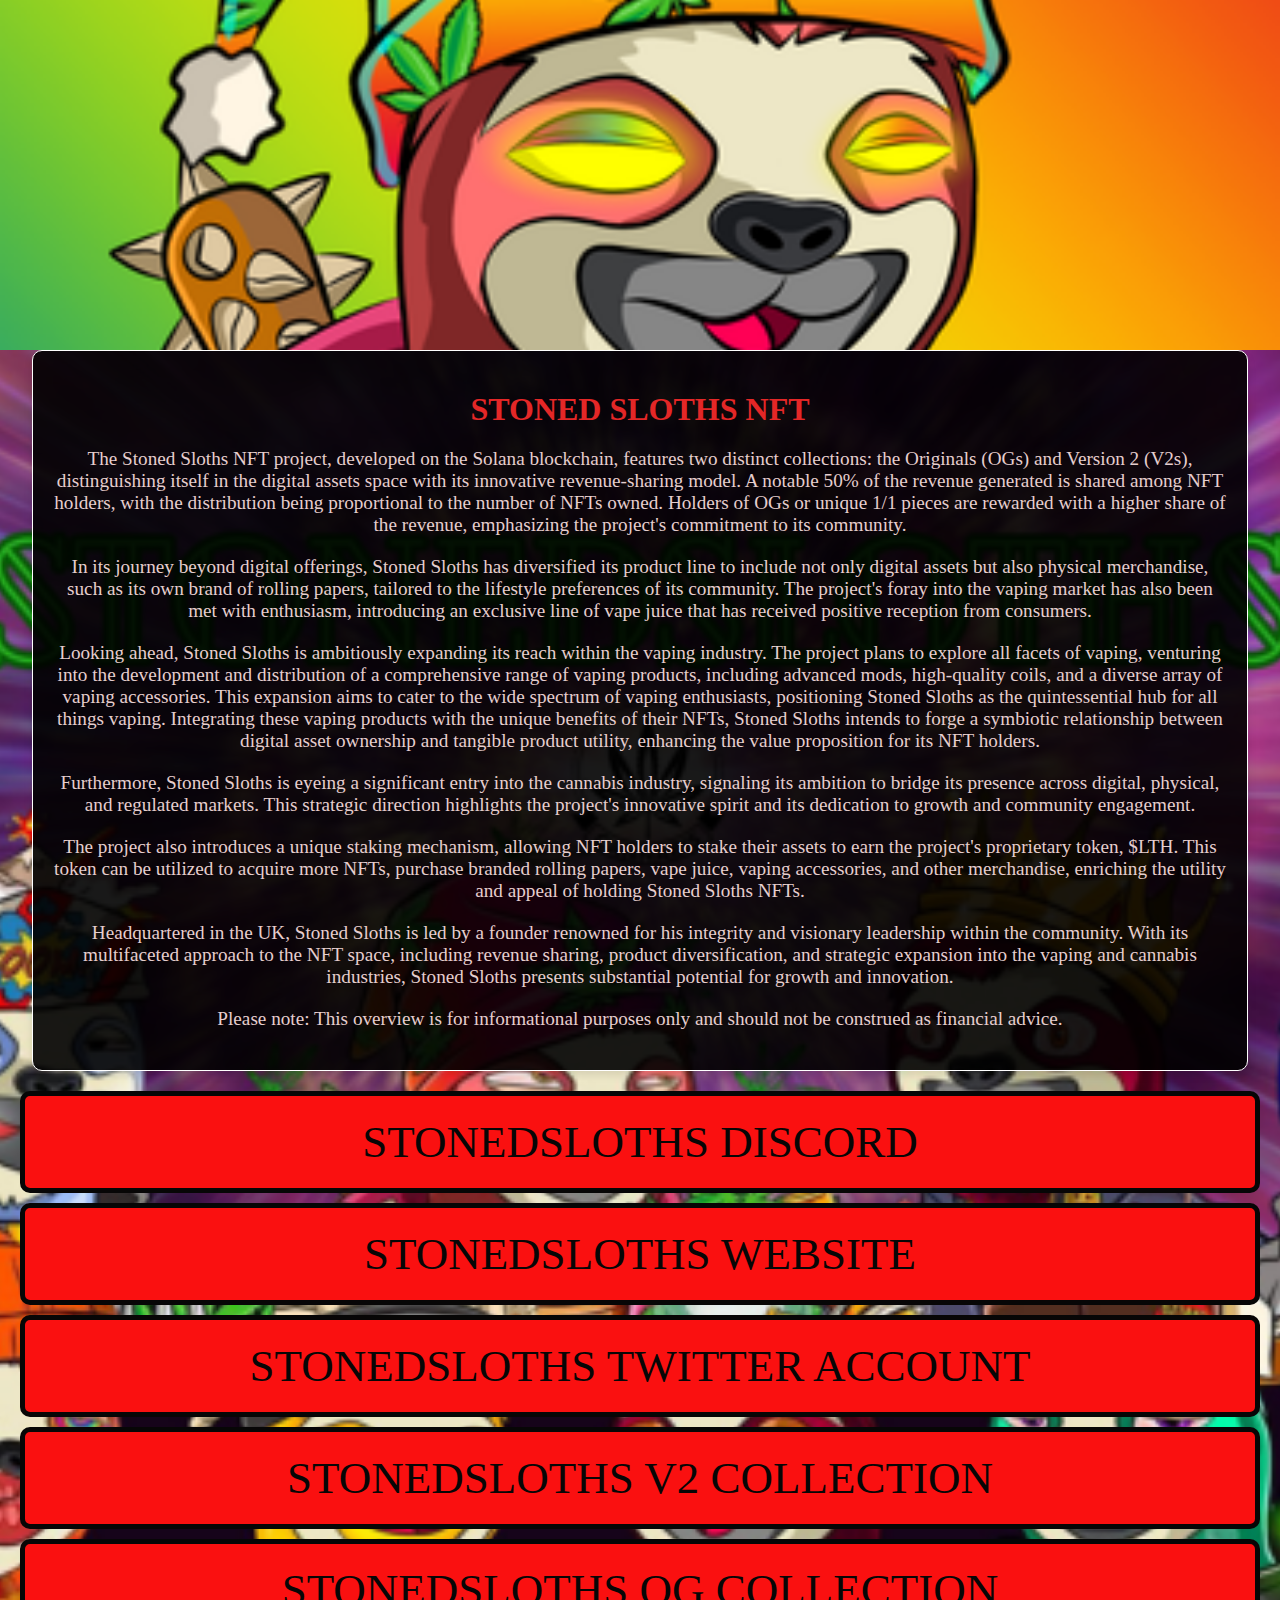
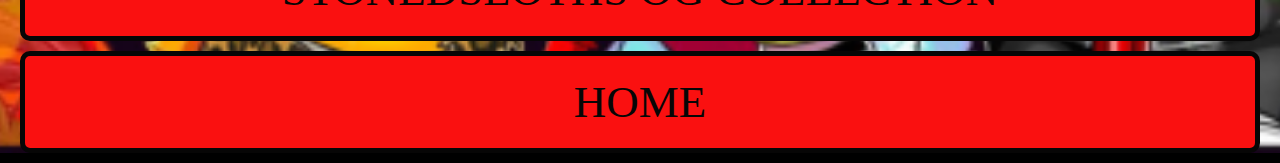
<file: stoned.html>
<!DOCTYPE html>
<html lang="en">
<head>
    <meta charset="UTF-8">
    <title>StonedSloths</title>
    <link rel="preconnect" href="https://fonts.googleapis.com">
    <link rel="preconnect" href="https://fonts.gstatic.com" crossorigin>
    <link href="https://fonts.googleapis.com/css2?family=Black+Ops+One&display=swap" rel="stylesheet"> 
    <link rel="stylesheet" href="site.css">
    <style>
        body {
            font-family: Arial, sans-serif;
            background-color: black;
            margin: 0;
            padding: 0;
            background-image: url('ART/V2SLOTH15.webp');
            background-size: cover;
            background-repeat: no-repeat;
            background-attachment: fixed;
        }

        .alpha-banner {
            background-color: black;
            background-image: url('ART/V2SLOTH10.png');
            background-size: cover;
            background-position: center;
            text-align: center;
            position: relative;
            height: 350px;
            display: flex;
            justify-content: center;
            align-items: center;
            max-width: 100%;
        }

        .background-img-container {
            background-image: url("ART/sloths2.png");
            background-repeat: no-repeat;
            background-size: cover;
            background-position: center;
            margin-top: -20px;
        }

        .text-container {
            background-color: rgba(0, 0, 0, 0.9);
            padding: 20px;
            margin: 20px auto;
            border-radius: 10px;
            box-shadow: 0 4px 8px rgba(0, 0, 0, 0.1);
            word-wrap: break-word;
            width: auto;
            max-width: 95%;
        }

        .play-link {
            background-color: #fa1010; /* Red */
            color: rgb(7, 6, 6); /* White text */
            padding: 20px 30px; /* Padding */
            font-size: 45px;
            text-decoration: none; /* Remove underline */
            border: 5px rgb(7, 6, 6) solid;
            border-radius: 10px; /* Rounded corners */
            display: block; /* Ensure that each link is on its own line */
            margin: 10px auto; /* Center the buttons and add space between them */
            text-align: center;
            width: calc(100% - 40px); /* Adjust width similar to nav-link for mobile */
            transition: background-color 0.3s;
            font-family: Georgia, 'Times New Roman', Times, serif;
        }
        
        @media screen and (max-width: 768px) {
            .play-link {
                
            }

            .play-buttons-container {
             display: flex;
             flex-direction: column; /* Stack the links vertically */
             align-items: center; /* Center-align the links */
             justify-content: center; /* Center them vertically */
             padding: 20px;
             width: 100%; /* Ensure full width */
           }

            .play-link:hover {
             background-color: #c81010; /* Slightly darker red on hover */
             transform: scale(1.05); /* Slightly increase size on hover */
           }

            .P {

                font-size: 20px
            }
        }
    </style> 
</head>
<body>
    <div class="alpha-banner">
        <div class="banner-image"></div> <!-- Make sure this div is within the body to show the banner image -->       
            <div class="alpha-spacer"></div>
        </div>
        <div class="background-img-container">
            <div class="alpha-container">
                <div class="text-container">
                <h2>STONED SLOTHS NFT</h2>
                <p>The Stoned Sloths NFT project, developed on the Solana blockchain, features two distinct collections: the Originals (OGs) and Version 2 (V2s), distinguishing itself in the digital assets space with its innovative revenue-sharing model. A notable 50% of the revenue generated is shared among NFT holders, with the distribution being proportional to the number of NFTs owned. Holders of OGs or unique 1/1 pieces are rewarded with a higher share of the revenue, emphasizing the project's commitment to its community.</p>
    
                <p>In its journey beyond digital offerings, Stoned Sloths has diversified its product line to include not only digital assets but also physical merchandise, such as its own brand of rolling papers, tailored to the lifestyle preferences of its community. The project's foray into the vaping market has also been met with enthusiasm, introducing an exclusive line of vape juice that has received positive reception from consumers.</p>
    
                <p>Looking ahead, Stoned Sloths is ambitiously expanding its reach within the vaping industry. The project plans to explore all facets of vaping, venturing into the development and distribution of a comprehensive range of vaping products, including advanced mods, high-quality coils, and a diverse array of vaping accessories. This expansion aims to cater to the wide spectrum of vaping enthusiasts, positioning Stoned Sloths as the quintessential hub for all things vaping. Integrating these vaping products with the unique benefits of their NFTs, Stoned Sloths intends to forge a symbiotic relationship between digital asset ownership and tangible product utility, enhancing the value proposition for its NFT holders.</p>
    
                <p>Furthermore, Stoned Sloths is eyeing a significant entry into the cannabis industry, signaling its ambition to bridge its presence across digital, physical, and regulated markets. This strategic direction highlights the project's innovative spirit and its dedication to growth and community engagement.</p>
    
                <p>The project also introduces a unique staking mechanism, allowing NFT holders to stake their assets to earn the project's proprietary token, $LTH. This token can be utilized to acquire more NFTs, purchase branded rolling papers, vape juice, vaping accessories, and other merchandise, enriching the utility and appeal of holding Stoned Sloths NFTs.</p>
    
                <p>Headquartered in the UK, Stoned Sloths is led by a founder renowned for his integrity and visionary leadership within the community. With its multifaceted approach to the NFT space, including revenue sharing, product diversification, and strategic expansion into the vaping and cannabis industries, Stoned Sloths presents substantial potential for growth and innovation.</p>

                <p>Please note: This overview is for informational purposes only and should not be construed as financial advice.</p>
            </div>       
            <div class="play-buttons">
                <a href="https://discord.gg/FkkC7vSe" class="play-link" >STONEDSLOTHS DISCORD</a>
                <a href="https://www.stonedslothsnft.com/" class="play-link" >STONEDSLOTHS WEBSITE</a>
                <a href="https://twitter.com/StonedSloths3" class="play-link" >STONEDSLOTHS TWITTER ACCOUNT</a>
                <a href="https://magiceden.io/marketplace/stonedsloths_v2" class="play-link" >STONEDSLOTHS V2 COLLECTION</a>
                <a href="https://magiceden.io/marketplace/stonedsloths" class="play-link" >STONEDSLOTHS OG COLLECTION</a>
                <a href="index.html" class="play-link" >HOME</a>
            </div>
        </div>
    </div>
</body>
</html>
</file>
<file: site.css>
body {
    font-family: Arial, sans-serif;
    background-color: black;
    margin: 0;
    padding: 0;
    background-size: cover;
}

header {
    position: relative;
    background-color: #007bff;
    color: #fff;
    text-align: center;
    background-image: url("ART/banner 3.jpeg");
    background-size: cover; /* This will cover the entire area */
    background-position: center center; /* Center the image */
    background-repeat: no-repeat;
    min-height: 600px; /* Set a minimum height for the header */
}

@keyframes changeColor {
    0% { color: #ee1a1a; }
    10% { color: #1aeed4; }
    20% { color: #1aee1a; }
    30% { color: #d41aee; }
    40% { color: #e8d30f; }
    50% { color: #1e90ff; }
    60% { color: #ff7f50; }
    70% { color: #ff1493; }
    80% { color: #00ff7f; }
    90% { color: #8a2be2; }
    100% { color: #ee1a1a; }
}

.social-icons {
    display: flex;
    justify-content: center;
    position: absolute;
    bottom: -50px; /* Position social icons just below the header */
    left: 0;
    width: 100%;
    padding: 10px 0;
    z-index: 10;
}

.social-icon {
    color: #ee1a1a;
    font-size: 40px;
    margin: 0 15px;
    text-decoration: none;
    animation: changeColor 10s infinite linear;
}

.social-icon:hover {
    transform: scale(1.1);
    transition: transform 0.3s ease;
}

/* ... other styles ... */

@media screen and (max-width: 768px) {
    header {
        background-size: cover; /* Cover the entire area of the header */
        min-height: 200px; /* Adjust the height on smaller screens */
    }

    .social-icons {
        position: relative; /* Allow the icons to be part of the natural document flow */
        bottom: auto; /* Reset position to default */
        margin-top: 0; /* Reset any specific margin */
        padding: 10px 0; /* Provide spacing */
    }

    .me-container {
        padding-top: 100px; /* Provide enough space for the social icons to fit above the content */
        border: 1px white solid;
    }

    .social-icon {
        font-size: 24px; /* Smaller icons for mobile */
    }
}

h1, h2, p {
    text-align: center;
    margin: 20px 0;
}

h1 {
    font-size: calc(1.5em + 1vw);
    color: #df3333;
    font-family: "Dancing Script", cursive;
    margin-top: 20px; /* Adjust the top margin to reduce the gap */
    padding-top: 0; /* Remove padding-top if it's creating too much space */
}

h2 {
    font-size: calc(1.2em + 1vw);
    color: #e42727;
    font-family: "Playfair Display", serif;
}

p {
    font-size: calc(0.8em + 0.5vw);
    color: #e6cece;
    font-family: "Playfair Display", serif;
}

/* ... other styles ... */

.modal {
    display: none;
    position: fixed;
    z-index: 1;
    padding-top: 100px;
    left: 0;
    top: 0;
    width: 100%;
    height: 100%;
    background-color: rgb(0,0,0);
}

.modal-content, #caption {
    margin: auto;
    display: block;
    width: 80%;
    max-width: 700px;
    text-align: center;
    color: #ccc;
}

.close {
    position: absolute;
    top: 15px;
    right: 35px;
    color: #f1f1f1;
    font-size: 40px;
    font-weight: bold;
    transition: 0.3s;
}

.close:hover, .close:focus {
    color: #bbb;
    cursor: pointer;
}

.btn, .nav-link, .alpha-back-btn, .btn.next-btn {
    background-color: #fa1010;
    color: white;
    padding: 10px 20px;
    font-size: 16px;
    border: none;
    border-radius: 5px;
    margin: 5px;
    cursor: pointer;
    text-decoration: none;
    display: inline-block;
    transition: background-color 0.3s;
}

.btn:hover, .nav-link:hover, .btn.next-btn:hover {
    background-color: #0056b3;
    padding-left: 30px;
}

/* Additional styles for media containers and other elements */
.media-container, .second-container, .AI {
    display: flex;
    flex-wrap: wrap;
    justify-content: center;
    gap: 20px;
}

img, video {
    max-width: 100%;
    height: auto;
    margin: 10px;
    border-radius: 4%;
}

/* Ensures content does not overflow horizontally */
body, html {
    max-width: 100%;
    overflow-x: hidden;
}

*, *::before, *::after {
    box-sizing: border-box;
}

/* Adjustments for the rest of the elements if needed */
/* ... */
.button-container {
    display: flex;
    justify-content: center;
    flex-wrap: wrap;
    gap: 10px; /* Space between buttons */
    padding: 20px;
}

.btn {
    padding: 10px 20px;
    /* ... other styles ... */
}

/* Adjustments for smaller screens */
@media screen and (max-width: 768px) {
    .button-container {
        flex-direction: column; /* Stack buttons vertically on smaller screens */
    }
    
    .btn {
        width: 100%; /* Full width buttons on smaller screens */
    }
}
.navigation-buttons {
    display: flex;
    flex-direction: column; /* Stack the links vertically */
    align-items: center; /* Center-align the links */
    justify-content: center; /* Center them vertically as well, if there's enough space */
    padding: 20px;
    height: 100%; /* Use the full height of the container */
}

.nav-link {
    margin: 10px 0; /* Spacing between links */
    text-align: center; /* Ensures text within the links is centered */
    /* ... other styles ... */
}

/* For smaller screens, the .nav-link elements may need additional styling */
@media screen and (max-width: 768px) {
    .nav-link {
        width: 100%; /* Optional: if you want the links to take the full width */
        /* Adjust padding and font-size as needed for smaller screens */
    }
}
.text-container {
    border: 1px white solid;
}

.me-container {
    border: 1px white solid;
    padding-top: 20px;
}
.navigation-buttons-container {
    border: 1px white solid;
    padding-top: 20px;
  
}
.navigation-container {
    display: flex;
    flex-direction: column;
    align-items: center;
    justify-content: center;
    width: 100%; /* Ensure full width */
    padding: 20px 0; /* Add some padding on top and bottom */
}

.nav-link {
    background-color: #fa1010;
    color: #030303;
    text-decoration: none;
    padding: 10px 15px;
    margin: 5px 0; /* Ensure a little space between buttons */
    width: calc(100% - 40px); /* Full width minus padding */
    text-align: center;
    border-radius: 5px;
    transition: background-color 0.3s ease;
    font-size: 20px;
    border: 1px rgb(7, 6, 6) solid;
}

.nav-link:hover {
    background-color: #0056b3;
}

@media screen and (max-width: 768px) {
    .nav-link {
        width: calc(100% - 40px); /* Adjust width for mobile */
    }
}
.back-button-container {
    display: flex;
    flex-direction: column;
    align-items: center;
    justify-content: center;
    width: 100%; /* Ensure full width */
    padding: 20px 0; /* Add so
}

/* Styles for the back button */
.back-button {
    background-color: #fa1010; /* Red background */
    color: white; /* White text */
    text-decoration: none; /* Removes underline from the link */
    padding: 20px 35px; /* Increases padding for a larger button */
    font-size: 45px; /* Larger font size for the text */
    border: none; /* No border */
    border-radius: 5px; /* Rounded corners */
    cursor: pointer; /* Changes cursor to pointer on hover */
    display: inline-block; /* Needed for text-align center to work */
    margin: 0 auto; /* Centers the button if it's a block element */
    transition: background-color 0.3s; /* Smooth transition for background color */
}

.back-button:hover {
    background-color: #c81010; /* Darker shade on hover */
}

.play-link {
    background-color: #fa1010; /* Red */
    color: white; /* White text */
    padding: 10px 20px; /* Padding */
    text-decoration: none; /* Remove underline */
    border: none; /* No border */
    border-radius: 5px; /* Rounded corners */
    display: inline-block; /* Necessary for padding and margin */
    margin: 5px; /* Space between buttons */
    transition: background-color 0.3s; /* Smooth transition for hover effect */
 
}

.play-link:hover {
    background-color: #fa1010 !important;
}

@media screen and (max-width: 768px) {
    .play-link {
        width: calc(100% - 40px); /* Adjust width for mobile */
    }
.play-link-buttons {
    display: flex;
    flex-direction: column; /* Stack the links vertically */
    align-items: center; /* Center-align the links */
    justify-content: center; /* Center them vertically as well, if there's enough space */
    padding: 20px;
    height: 100%; /* Use the full height of the container */
}
.play-link {
    margin: 10px 0; /* Spacing between links */
    text-align: center; /
}
    
.play-buttons-container {
    border: 1px white solid;
    padding-top: 20px;    
}
</file>
